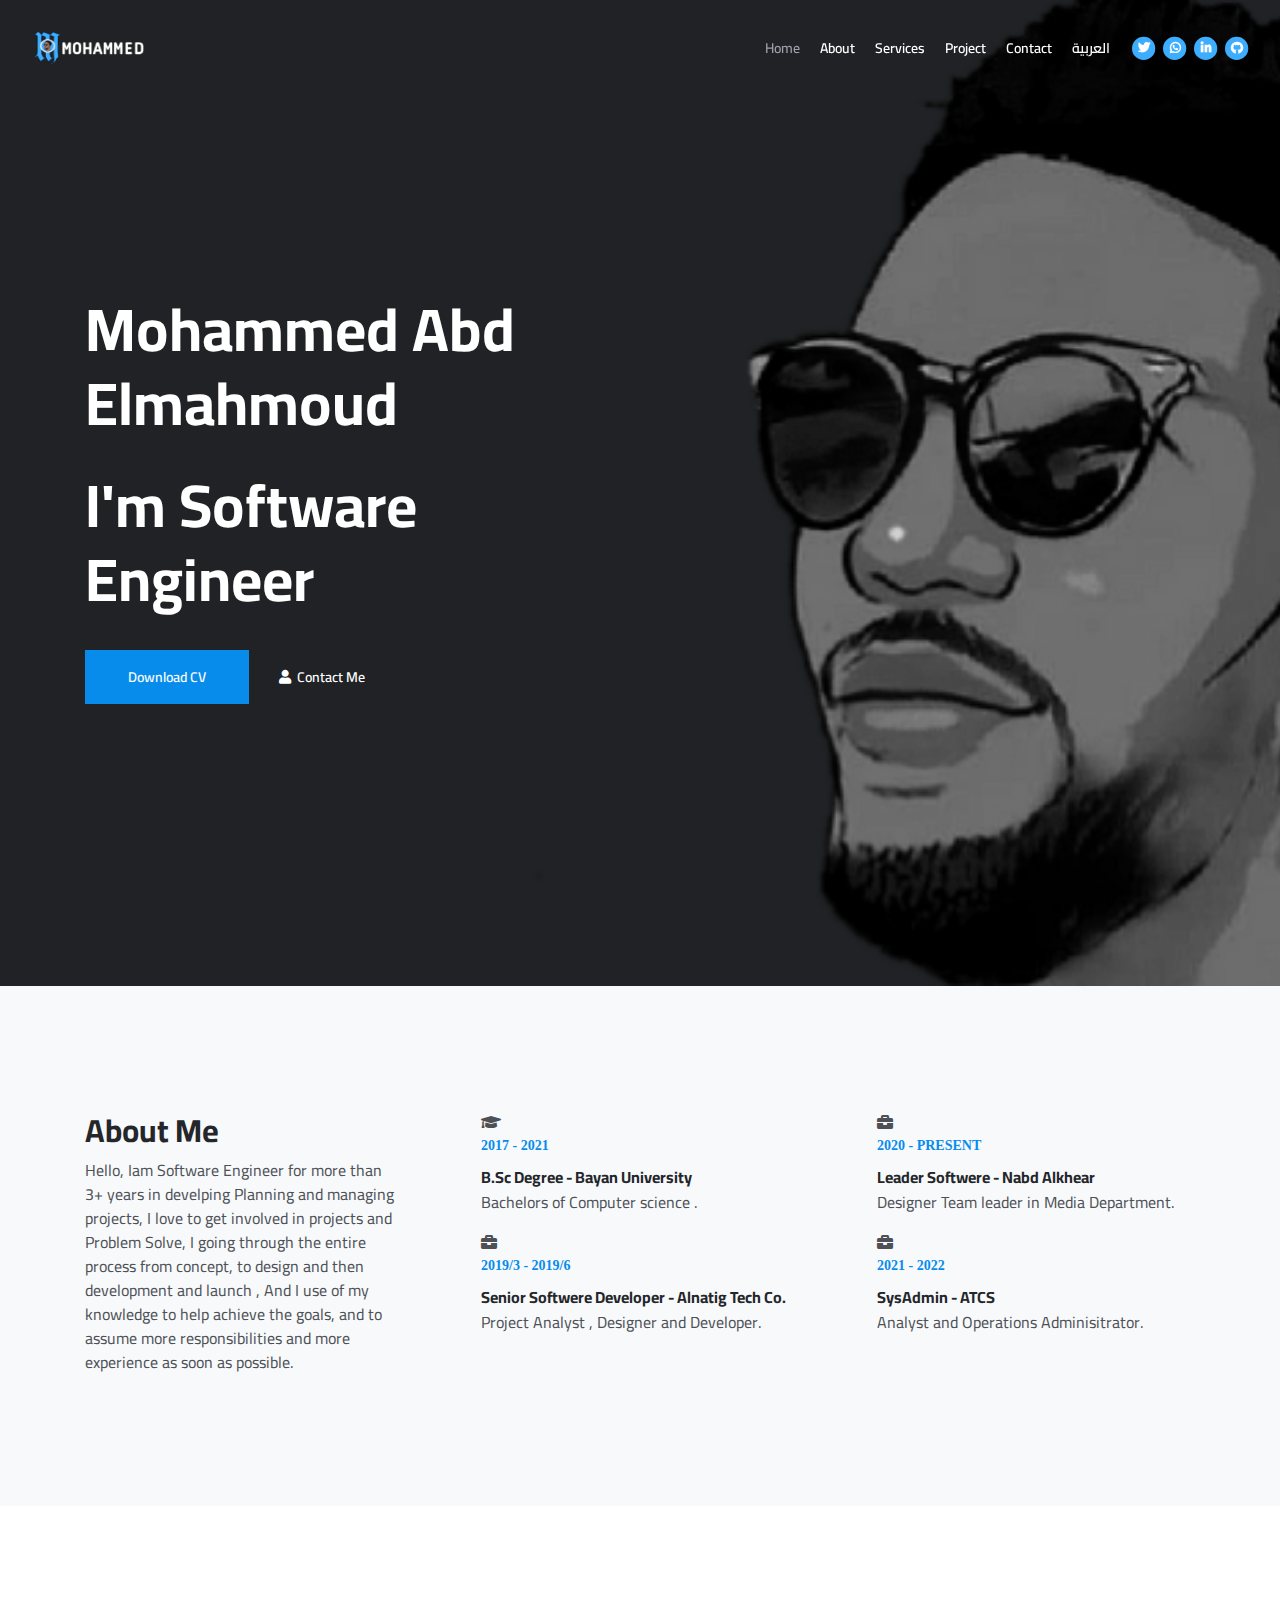
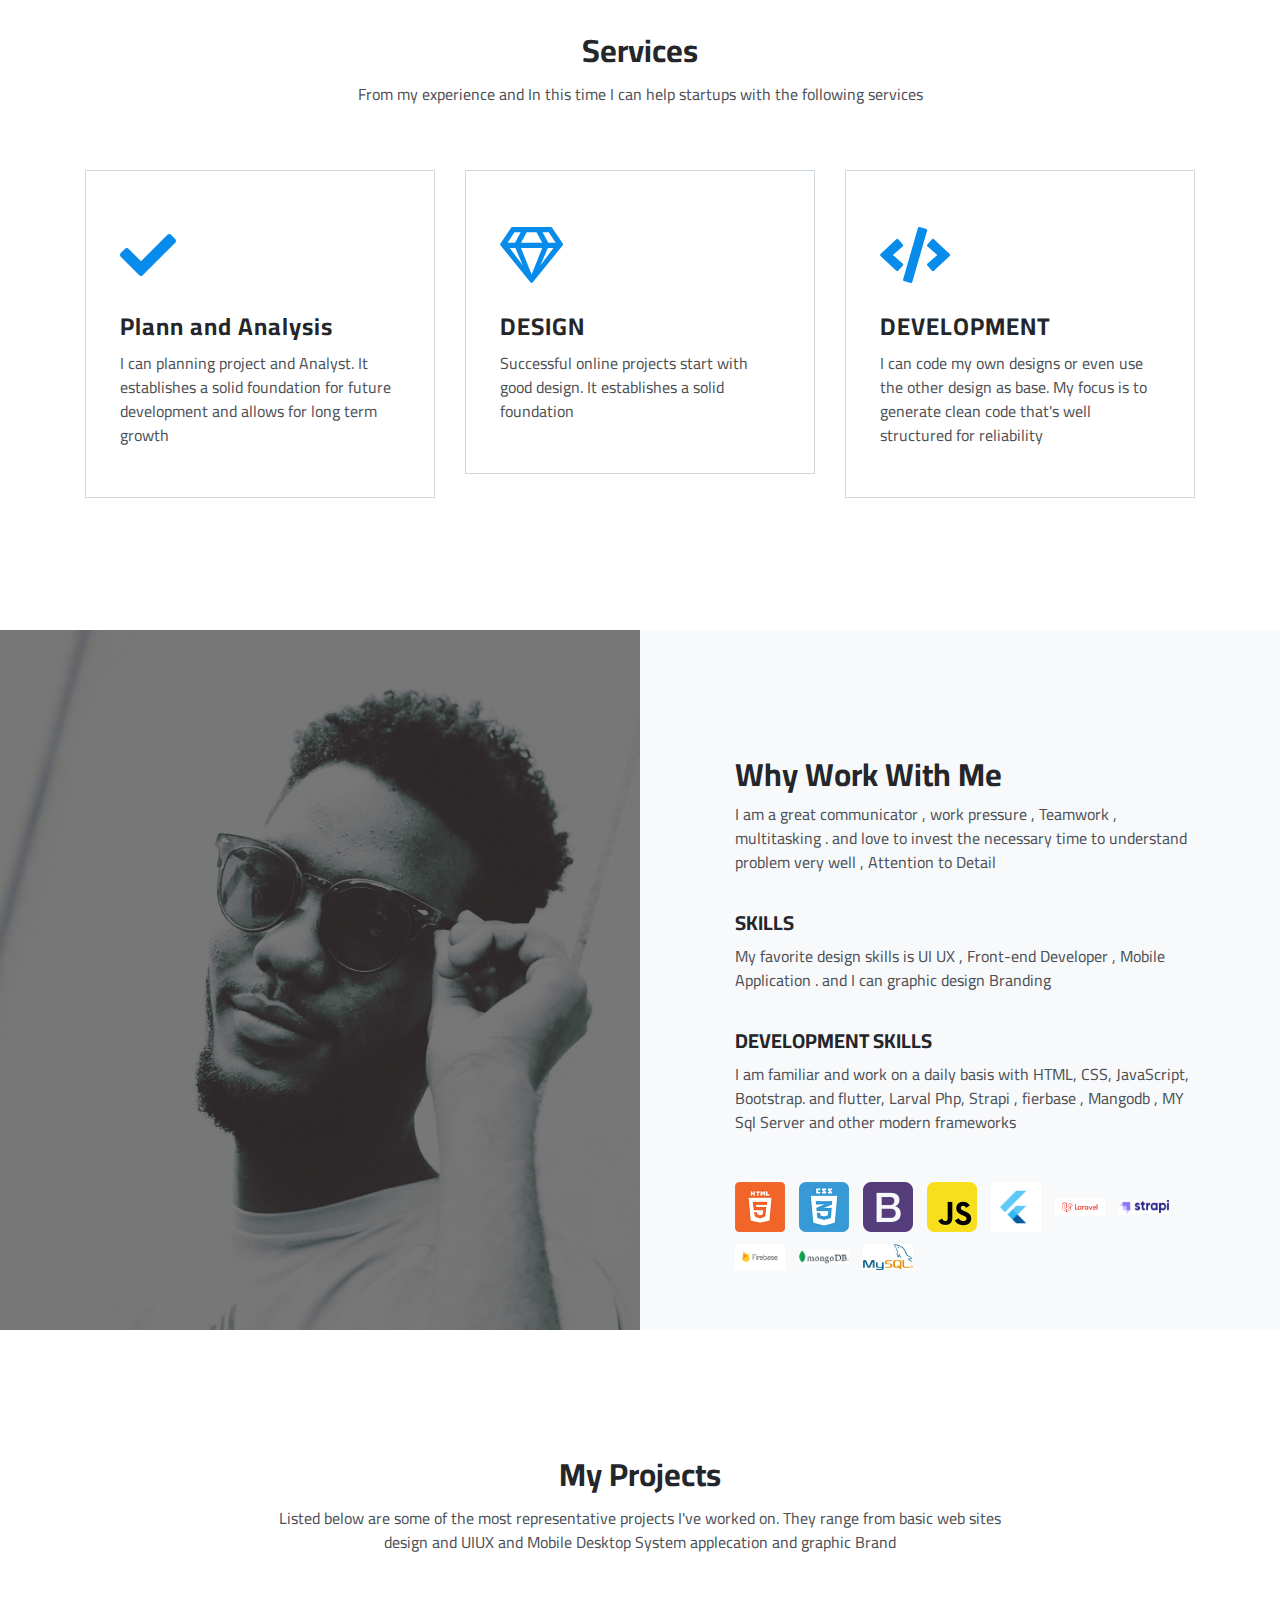
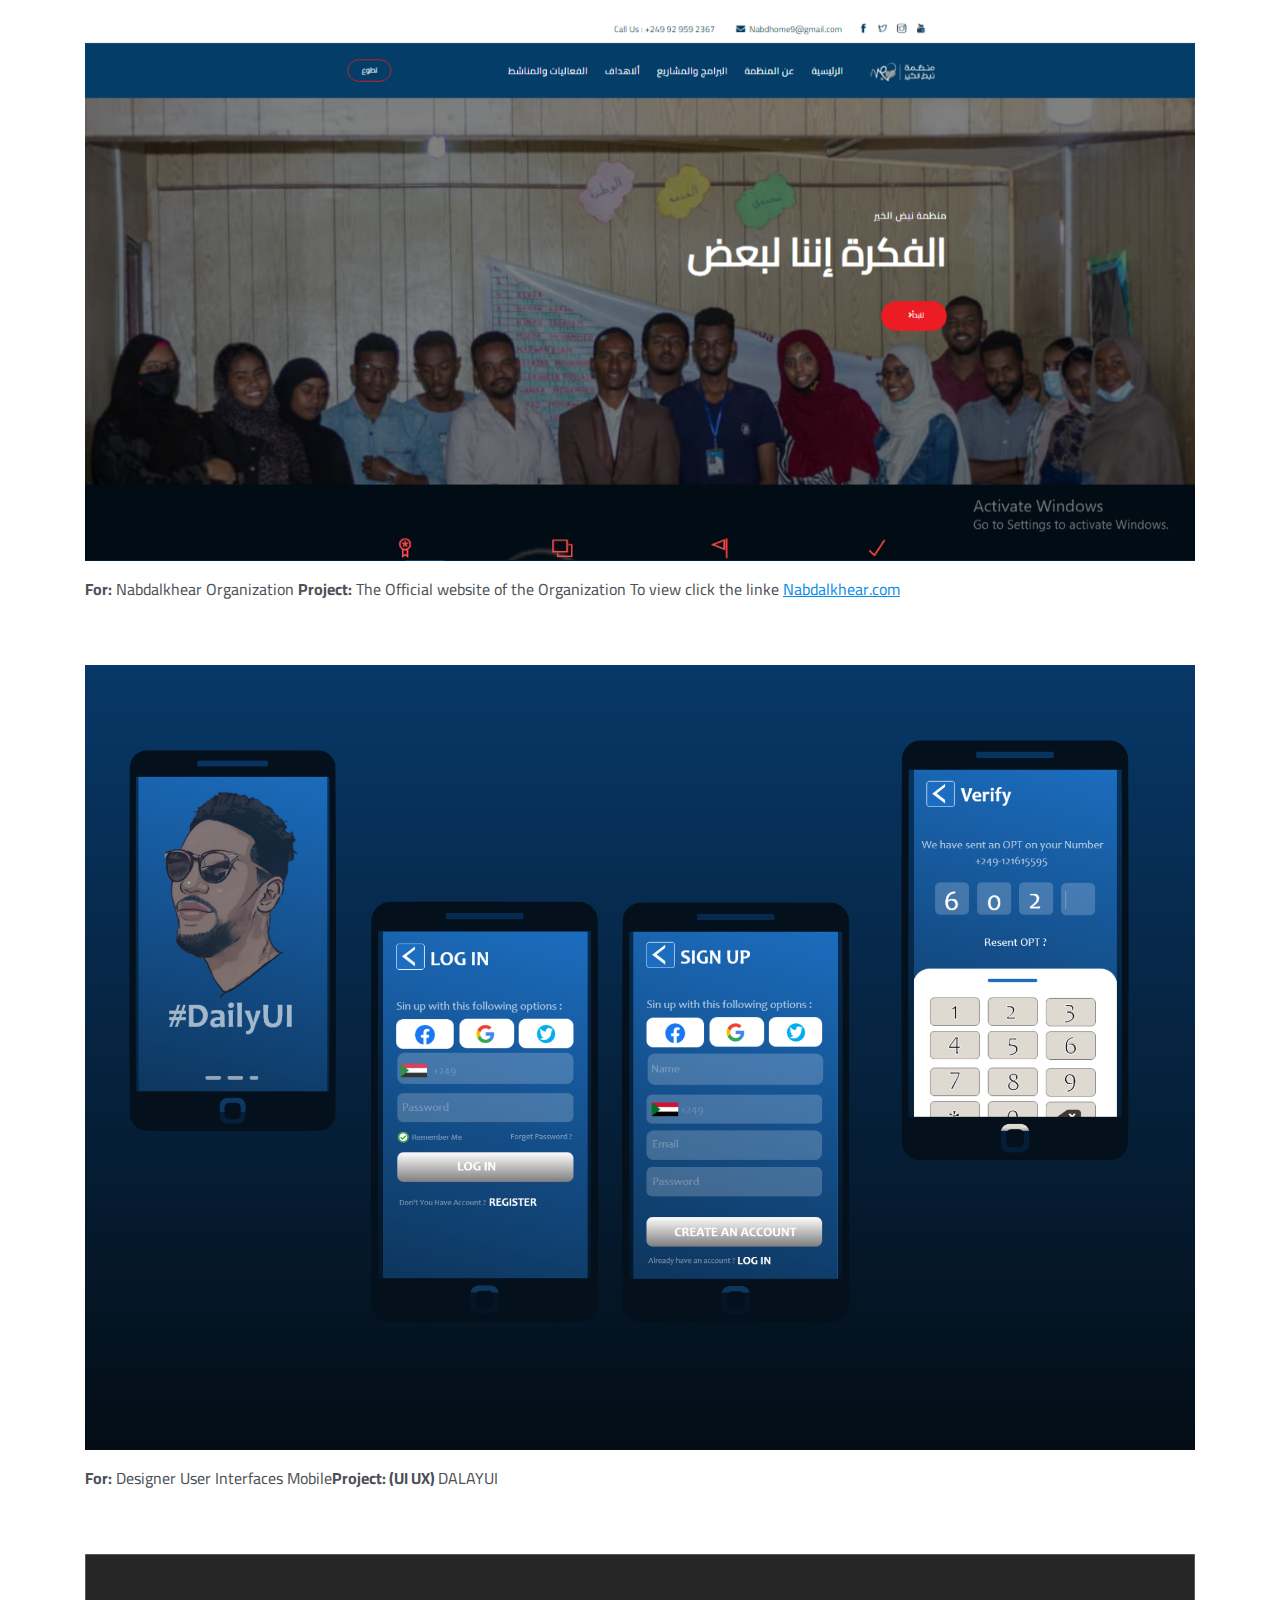
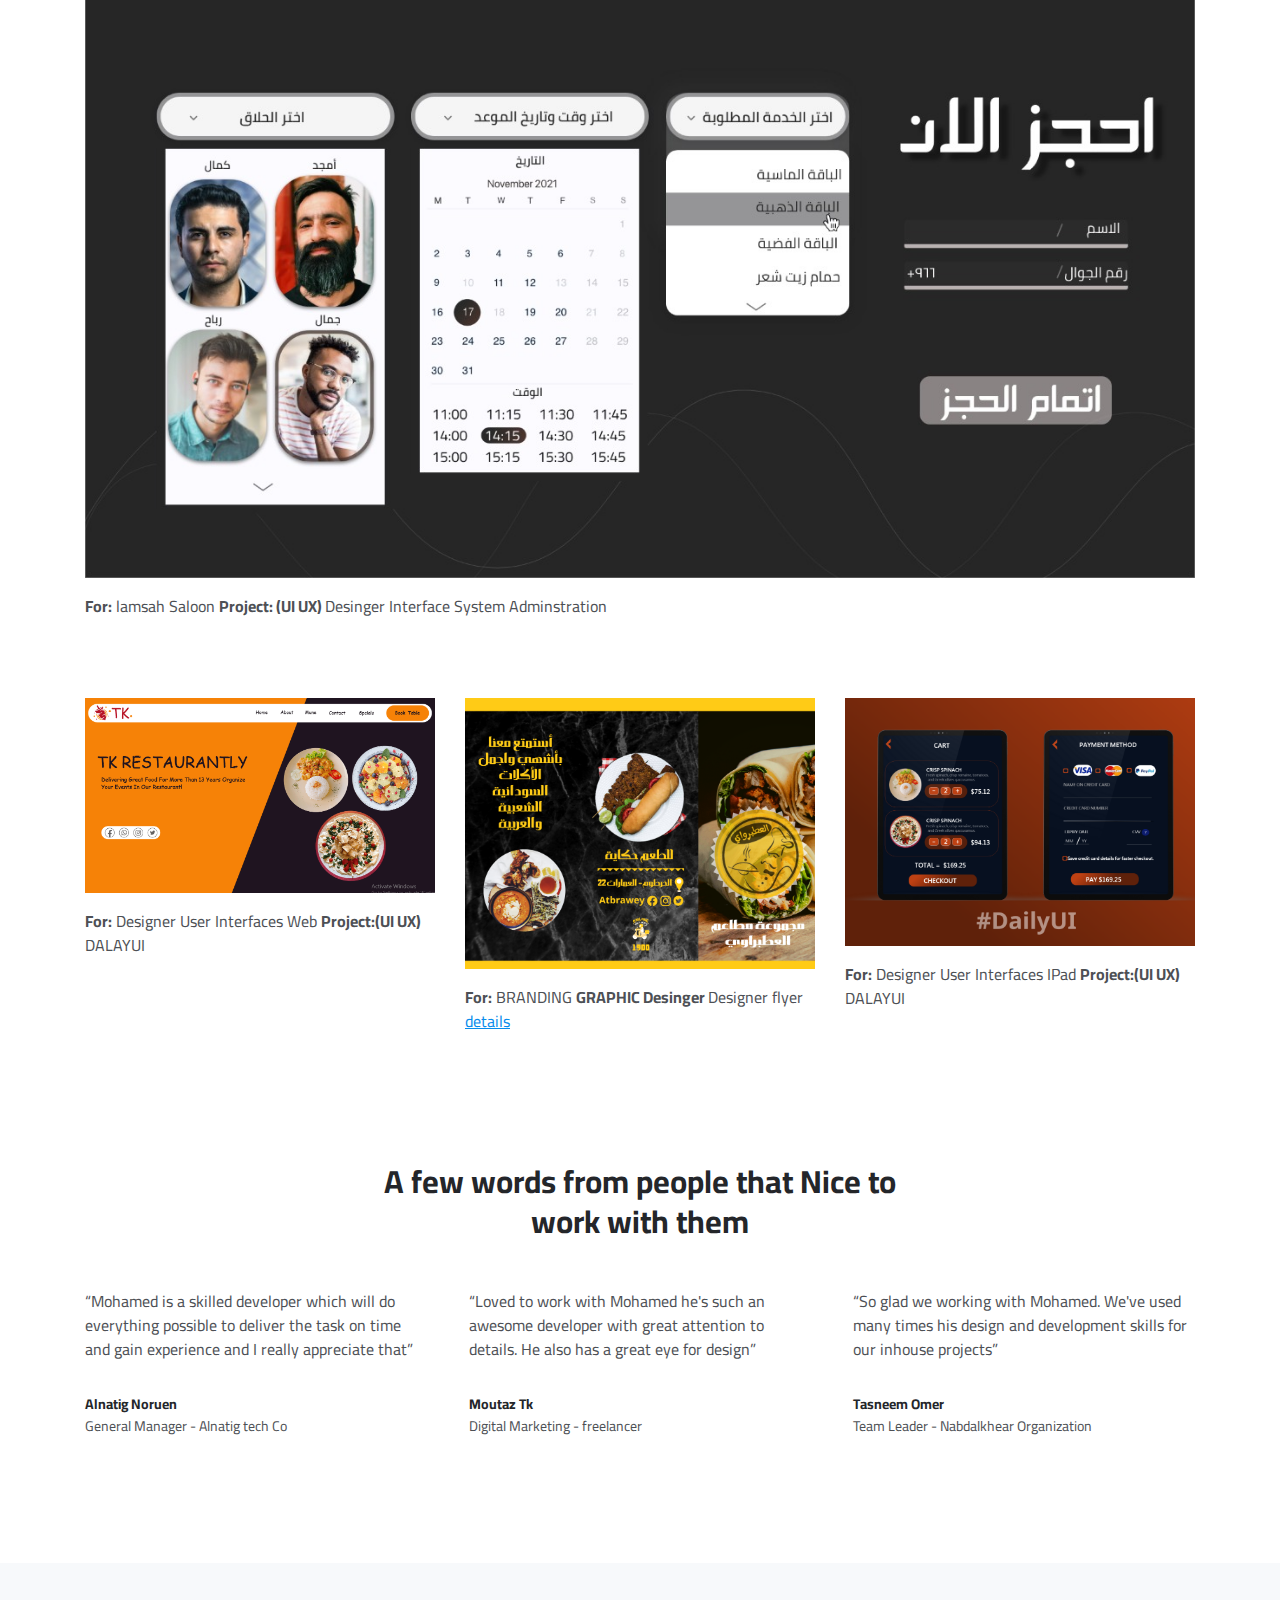
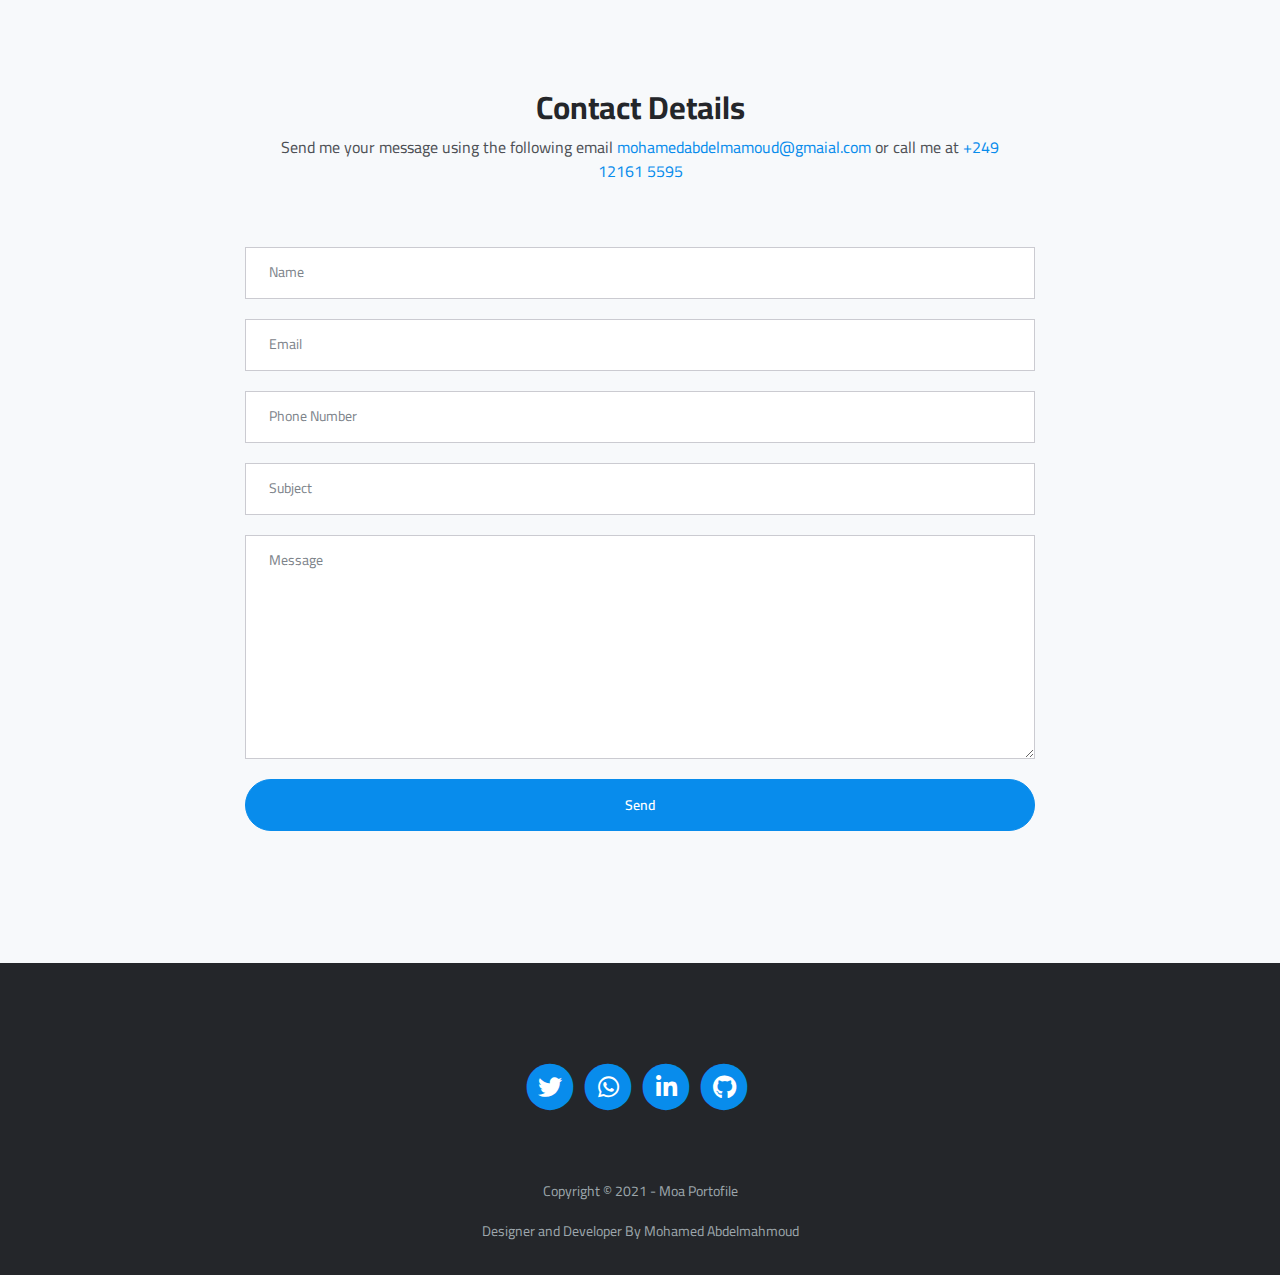
<file: index.html>
<!DOCTYPE html>
<html lang="en">
<head>
    <meta charset="utf-8">
    <meta name="viewport" content="width=device-width, initial-scale=1, shrink-to-fit=no">
    
    <!-- SEO Meta Tags -->
    <meta name="description" content="Your description">
    <meta name="author" content="Your name">

    <!-- OG Meta Tags to improve the way the post looks when you share the page on Facebook, Twitter, LinkedIn -->
	<meta property="og:site_name" content="" /> <!-- website name -->
	<meta property="og:site" content="" /> <!-- website link -->
	<meta property="og:title" content=""/> <!-- title shown in the actual shared post -->
	<meta property="og:description" content="" /> <!-- description shown in the actual shared post -->
	<meta property="og:image" content="" /> <!-- image link, make sure it's jpg -->
	<meta property="og:url" content="" /> <!-- where do you want your post to link to -->
	<meta name="twitter:card" content="summary_large_image"> <!-- to have large image post format in Twitter -->

    <!-- Webpage Title -->
    <title>MOA PORTFOLIO</title>
    
    <!-- Styles -->
    <link  href="https://fonts.googleapis.com/css?family=Cairo&disply=swap" rel="stylesheet"></link>
    <link href="css/bootstrap.css" rel="stylesheet">
    <link href="css/fontawesome-all.css" rel="stylesheet">
	<link href="css/styles.css" rel="stylesheet">
	
	<!-- Favicon  -->
    <link rel="icon" href="images/favicon.png">
</head>
<body data-spy="scroll" data-target=".fixed-top">
    
    <!-- Navigation -->
    <nav class="navbar navbar-expand-lg fixed-top navbar-dark">
        <div class="container">
            
            <!-- Image Logo -->
            <a class="navbar-brand logo-image" href="index.html"><img src="images/logo.png" alt="alternative"></a>  

            <!-- Text Logo - Use this if you don't have a graphic logo -->
            <!-- <a class="navbar-brand logo-text page-scroll" href="index.html">Mark</a> -->

            <button class="navbar-toggler p-0 border-0" type="button" data-toggle="offcanvas">
                <span class="navbar-toggler-icon"></span>
            </button>

            <div class="navbar-collapse offcanvas-collapse" id="navbarsExampleDefault">
                <ul class="navbar-nav ml-auto">
                    <li class="nav-item">
                        <a class="nav-link page-scroll" href="#header">Home <span class="sr-only">(current)</span></a>
                    </li>
                    <li class="nav-item">
                        <a class="nav-link page-scroll" href="#about">About</a>
                    </li>
                    <li class="nav-item">
                        <a class="nav-link page-scroll" href="#services">Services</a>
                    </li>
                    <li class="nav-item">
                        <a class="nav-link page-scroll" href="#projects">Project</a>
                    </li>
                    <li class="nav-item">
                        <a class="nav-link page-scroll" href="#contact">Contact</a>
                    </li>
                    <li class="nav-item">
                        <a class="nav-link page-scroll" href="arbic.html">العربية</a>
                        
                    </li>
                </ul>
                <span class="nav-item social-icons">
                    <span class="fa-stack">
                        <a href="https://twitter.com/abdelmaha97?s=09">
                            <i class="fas fa-circle fa-stack-2x"></i>
                            <i class="fab fa-twitter fa-stack-1x"></i>
                        </a>
                    </span>
                    <span class="fa-stack">
                        <a href="https://wa.link/i1qctm">
                            <i class="fas fa-circle fa-stack-2x"></i>
                            <i class="fab fa-whatsapp fa-stack-1x"></i>
                        </a>
                    </span>
                    <span class="fa-stack">
                        <a href="https://www.linkedin.com/in/mohamed-abdelmahmoud-a00392217">
                            <i class="fas fa-circle fa-stack-2x"></i>
                            <i class="fab fa-linkedin-in fa-stack-1x"></i>
                        </a>
                    </span>
                    <span class="fa-stack">
                        <a href="https://github.com/abdelmaha97">
                            <i class="fas fa-circle fa-stack-2x"></i>
                            <i class="fab fa-github fa-stack-1x"></i>
                        </a>
                    </span>
                </span>  
            </div> <!-- end of navbar-collapse -->
        </div> <!-- end of container -->
    </nav> <!-- end of navbar -->
    <!-- end of navigation -->


    <!-- Header -->
    <header id="header" class="header">
        <div class="container">
            <div class="row">
                <div class="col-lg-6">
                    <div class="text-container">
                        <h1 class="h1-large">Mohammed Abd Elmahmoud </h1>
                        <h1 class="h1-large">I'm Software Engineer</h1>
                        
                        <a class="btn-solid-lg page-scroll" href="https://drive.google.com/file/d/12vhgA9HNVYgHSCwk2kJXAidyA7jO4dh2/view?fbclid=IwAR10kZfVK0qF-bLiWN304cJ3jKqRDRdJqqVPd8qNIdeihxJOI0Kr5oI5OqY">Download CV</a>
                        <a class="btn-outline-lg page-scroll" href="#contact"><i class="fas fa-user"></i>Contact Me</a>
                        
                    </div> <!-- end of text-container -->
                </div> <!-- end of col -->
            </div> <!-- end of row -->
        </div> <!-- end of container -->
    </header> <!-- end of header -->
    <!-- end of header -->


   


 <!-- About-->
 <div id="about" class="basic-1 bg-gray">
    <div class="container">
        <div class="row">
            <div class="col-lg-4">
                <div class="text-container first">
                    <h2>About Me</h2>
                    <p>Hello, Iam Software Engineer for more than 3+ years in develping Planning and managing projects, I love to get involved in projects and Problem Solve, I going through the entire process from concept, to design and then development and launch ,  And I use of my knowledge to help achieve the goals, and to assume more responsibilities and more experience as soon as possible.</p>
                </div> <!-- end of text-container -->
            </div> <!-- end of col -->
            <div class="col-lg-4">
                <div class="text-container second">
                    <i class="icon fas fa-graduation-cap"></i>
                    <div class="time">2017 - 2021</div>
                              <h6>B.Sc Degree - Bayan University </h6>
                            <p> Bachelors of Computer science .</p>
                            <i class="icon fas fa-briefcase"></i>
                            <div class="time">2019/3 - 2019/6</div>
                            <h6>Senior Softwere Developer - Alnatig Tech Co. </h6>
                            <p>Project Analyst , Designer and Developer.</p>
                        </div> <!-- end of text-container -->
                    </div> <!-- end of col -->
                    <div class="col-lg-4">
                        <div class="text-container third">
                            <i class="icon fas fa-briefcase"></i>
                            <div class="time">2020 - PRESENT</div>
                            <h6>Leader Softwere - Nabd Alkhear </h6>
                            <p>Designer Team leader in Media Department. </p>
                            <i class="icon fas fa-briefcase"></i>
                            <div class="time">2021 - 2022</div>
                            <h6>SysAdmin - ATCS</h6>
                            <p> Analyst and Operations Adminisitrator. </p>
                </div> <!-- end of text-container -->
            </div> <!-- end of col -->
        </div> <!-- end of row -->
    </div> <!-- end of container -->
</div> <!-- end of basic-1 -->
<!-- end of about -->



    <!-- Services -->
    <div id="services" class="basic-2">
        <div class="container">
            <div class="row">
                <div class="col-lg-12">
                    <h2 class="h2-heading">Services</h2>
                    <p class="p-heading">From my experience and In this time I can help startups with the following services</p>
                </div> <!-- end of col -->
            </div> <!-- end of row -->
            <div class="row">
                <div class="col-lg-4">
                    <div class="text-box">
                        <i class="fas fa-check"></i>
                        <h4>Plann and Analysis</h4>
                        <p>I can planning project and Analyst. It establishes a solid foundation for future development and allows for long term growth</p>
                    </div>
                     <!-- end of text-box -->
                </div> <!-- end of col -->
                <div class="col-lg-4">
                    <div class="text-box">
                        <i class="far fa-gem"></i>
                        <h4>DESIGN</h4>
                        <p>Successful online projects start with good design. It establishes a solid foundation </p>
                    </div> <!-- end of text-box -->
                </div> <!-- end of col -->
                <div class="col-lg-4">
                    <div class="text-box">
                        <i class="fas fa-code"></i>
                        <h4>DEVELOPMENT</h4>
                        <p>I can code my own designs or even use the other design as base. My focus is to generate clean code that's well structured for reliability</p>
                    </div> <!-- end of text-box -->
                </div> <!-- end of col -->
            </div> <!-- end of row -->
        </div> <!-- end of container -->
    </div> <!-- end of basic-2 -->
    <!-- end of services -->


    <!-- Details -->
	<div class="split">
		<div class="area-1">
		</div><!-- end of area-1 on same line and no space between comments to eliminate margin white space --><div class="area-2 bg-gray">
            <div class="container">    
                <div class="row">
                    <div class="col-lg-12">     
                        
                        <!-- Text Container -->
                        <div class="text-container">
                            <h2>Why Work With Me</h2>
                            <p>I am a great communicator , work pressure , Teamwork , multitasking . and love to invest the necessary time to understand problem very well , Attention to Detail</p>
                            <h5>SKILLS</h5>
                            <p>My favorite design skills is UI UX , Front-end Developer , Mobile Application . and I can graphic design Branding</p>
                            <h5>DEVELOPMENT SKILLS</h5>
                            <p>I am familiar and work on a daily basis with HTML, CSS, JavaScript, Bootstrap. and flutter, Larval Php, Strapi , fierbase , Mangodb , MY Sql Server and other modern frameworks</p>

                            <div class="icons-container">
                                
                                <img src="images/details-icon-html.png" alt="alternative">
                                <img src="images/details-icon-css.png" alt="alternative">
                                <img src="images/details-icon-bootstrap.png" alt="alternative">
                                <img src="images/details-icon-javascript.png" alt="alternative">
                                <img src="images/flutter.png" alt="alternative">
                                <img src="images/download (11).png" alt="alternative">
                                <img src="images/download.png" alt="alternative">
                                <img src="images/download (1).png" alt="alternative">
                                <img src="images/download (2).png" alt="alternative">
                                <img src="images/download (3).png" alt="alternative">
                            </div> 
                            
                            <!-- end of icons-container -->
                        </div> <!-- end of text-container -->
                        <!-- end of text container -->

                    </div> <!-- end of col -->
                </div> <!-- end of row -->
            </div> <!-- end of container -->
		</div> <!-- end of area-2 -->
    </div> <!-- end of split -->
    <!-- end of details -->



    <!-- Projects -->
    <div id="projects" class="basic-3">
        <div class="container">
            <div class="row">
                <div class="col-lg-12">
                    <h2 class="h2-heading">My Projects</h2>
                    <p class="p-heading">Listed below are some of the most representative projects I've worked on. They range from basic web sites design and UIUX and Mobile Desktop System applecation and graphic Brand </p>
                </div> <!-- end of col -->
            </div> <!-- end of row -->
            <div class="row">
                <div class="col-lg-12">
                    <div class="text-container">
                        <div class="image-container">
                            <a href="#">
                                <img class="img-fluid" src="images/nabd1.png" alt="alternative">
                            </a>
                        </div> <!-- end of image-container -->
                        <p><strong>For:</strong> Nabdalkhear Organization <strong>Project:</strong> The Official website of the Organization To view click the linke <a class="blue" href="http://nabdalkhear.rf.gd/?i=1">Nabdalkhear.com</a></p>
                    </div> <!-- end of text-container -->
                    <div class="text-container">
                        <div class="image-container">
                            <a href="#">
                                <img class="img-fluid" src="images/DA1.png" alt="alternative">
                            </a>
                        </div> <!-- end of image-container -->
                        <p><strong>For:</strong> Designer User Interfaces Mobile<strong>Project: (UI UX) </strong>  DALAYUI </p>
                    </div> <!-- end of text-container -->
                    <div class="text-container">
                        <div class="image-container">
                            <a href="#">
                                <img class="img-fluid" src="images/h.jpg" alt="alternative">
                            </a>
                        </div> <!-- end of image-container -->
                        <p><strong>For:</strong> lamsah Saloon <strong>Project: (UI UX) </strong> Desinger Interface System Adminstration</p>
                    </div> <!-- end of text-container -->
                </div> <!-- end of col -->
            </div> <!-- end of row -->
        </div> <!-- end of container -->
    </div> <!-- end of basic-3 -->
    <!-- end of projects -->


    <!-- Works -->
    <div class="basic-4">
        <div class="container">
            <div class="row">
                <div class="col-lg-4">
                    <div class="text-container">
                        <div class="image-container">
                            <a href="#">
                                <img class="img-fluid" src="images/DA3.png" alt="alternative">
                            </a>
                        </div> <!-- end of image-container -->
                        <p><strong>For:</strong> Designer User Interfaces Web <strong>Project:(UI UX) </strong>DALAYUI</p>
                    </div> <!-- end of text-container -->
                </div> <!-- end of col -->
                <div class="col-lg-4">
                    <div class="text-container">
                        <div class="image-container">
                            <a href="#">
                                <img class="img-fluid" src="images/brand.png" alt="alternative">
                            </a>
                        </div> <!-- end of image-container -->
                        <p><strong>For:</strong> BRANDING <strong> GRAPHIC Desinger </strong> Designer flyer <a class="blue" href="project.html">details</a></p>
                    </div> <!-- end of text-container -->
                </div> <!-- end of col -->
                <div class="col-lg-4">
                    <div class="text-container">
                        <div class="image-container">
                            <a href="#">
                                <img class="img-fluid" src="images/DA2.png" alt="alternative">
                            </a>
                        </div> <!-- end of image-container -->
                        <p><strong>For:</strong> Designer User Interfaces IPad <strong>Project:(UI UX) </strong>DALAYUI</p>
                    </div> <!-- end of text-container -->
                </div> <!-- end of col -->
            </div> <!-- end of row -->
            </div> <!-- end of row -->
        </div> <!-- end of container -->
    </div> <!-- end of basic-4 -->
    <!-- end of works -->


    <!-- Testimonials -->
    <div class="cards-1">
        <div class="container">
            <div class="row">
                <div class="col-lg-12">
                    <h2 class="h2-heading">A few words from people that Nice to work with them</h2>
                </div> <!-- end of col -->
            </div> <!-- end of row -->
            <div class="row">
                <div class="col-lg-12">
                    
                    <!-- Card -->
                    <div class="card">
                        <div class="card-body">
                            <p class="testimonial-text">“Mohamed is a skilled developer which will do everything possible to deliver the task  on time and gain experience  and I really appreciate that”</p>
                            <div class="details">
                                <div class="text">
                                    <div class="testimonial-author">Alnatig Noruen</div>
                                    <div class="occupation">General Manager - Alnatig tech Co</div>
                                </div> <!-- end of text -->
                            </div> <!-- end of testimonial-details -->
                        </div>
                    </div>
                    <!-- end of card -->

                    <!-- Card -->
                    <div class="card">
                        <div class="card-body">
                            <p class="testimonial-text">“Loved to work with Mohamed he's such an awesome developer with great attention to details. He also has a great eye for design”</p>
                            <div class="details">
                                <div class="text">
                                    <div class="testimonial-author">Moutaz Tk</div>
                                    <div class="occupation">Digital Marketing  - freelancer</div>
                                </div> <!-- end of text -->
                            </div> <!-- end of testimonial-details -->
                        </div>
                    </div>
                    <!-- end of card -->

                    <!-- Card -->
                    <div class="card">
                        <div class="card-body">
                            <p class="testimonial-text">“So glad we working with Mohamed. We've used many times his design and development skills for our inhouse projects”</p>
                            <div class="details">
                                <div class="text">
                                    <div class="testimonial-author">Tasneem Omer</div>
                                    <div class="occupation">Team Leader - Nabdalkhear Organization</div>
                                </div> <!-- end of text -->
                            </div> <!-- end of testimonial-details -->
                        </div>
                    </div>
                    <!-- end of card -->

                </div> <!-- end of col -->
            </div> <!-- end of row -->
        </div> <!-- end of container -->
    </div> <!-- end of cards-1 -->
    <!-- end of testimonials -->

    <!-- Contact -->
    <div id="contact" class="form-1 bg-gray">
        <div class="container">
            <div class="row">
                <div class="col-lg-12">
                    <h2>Contact Details</h2>
                    <p class="p-heading"> Send me your message using the following email <a class="blue no-line" href="mohamedabdelmamoud@gmaial.com">mohamedabdelmamoud@gmaial.com</a>
                         or call me at <a class="blue no-line" href="https://wa.link/i1qctm">+249 12161 5595</a></p>
                    
                </div> <!-- end of col -->
            </div> <!-- end of row -->
            <div class="row">
                <div class="col-lg-12">
                    
                    <!-- Contact Form -->
                    <form action="https://formspree.io/f/mvolgoek" method="post">
                        <div class="form-group">
                            <input type="text" class="form-control-input" id="name" required>
                            <label class="label-control" for="cname">Name</label>
                        </div>
                        <div class="form-group">
                            <input type="email" class="form-control-input" id="email" required>
                            <label class="label-control" for="cemail">Email</label>
                        </div>
                        <div class="form-group">
                            <input type="tle" class="form-control-input" id="phone" required>
                            <label class="label-control" for="cphone">Phone Number</label>
                        </div>
                        <div class="form-group">
                            <input type="text" class="form-control-input" id="subject" required>
                            <label class="label-control" for="csubject">Subject</label>
                        </div>
                        <div class="form-group">
                            <textarea class="form-control-textarea" id="message" required></textarea>
                            <label class="label-control" for="cmessage">Message</label>
                        </div>
                        <div class="form-group">
                            <button id="submitButton" type="submit" class="form-control-submit-button">Send</button>
                           
                        </div>
                    </form>
                    <!-- end of contact form -->

                </div> <!-- end of col -->
            </div> <!-- end of row -->
        </div> <!-- end of container -->
    </div> <!-- end of form-1 -->  
    <!-- end of contact -->


    <!-- Footer -->
    <div class="footer bg-gray">
        <div class="container">
            <div class="row">
                <div class="col-lg-12">
                    <div class="social-container">

                        
                        <span class="nav-item social-icons">
                            <span class="fa-stack">
                                <a href="https://twitter.com/abdelmaha97?s=09">
                                    <i class="fas fa-circle fa-stack-2x"></i>
                                    <i class="fab fa-twitter fa-stack-1x"></i>
                                </a>
                            </span>
                            <span class="fa-stack">
                                <a href="https://wa.link/i1qctm">
                                    <i class="fas fa-circle fa-stack-2x"></i>
                                    <i class="fab fa-whatsapp fa-stack-1x"></i>
                                </a>
                            </span>
                            <span class="fa-stack">
                                <a href="https://www.linkedin.com/in/mohamed-abdelmahmoud-a00392217">
                                    <i class="fas fa-circle fa-stack-2x"></i>
                                    <i class="fab fa-linkedin-in fa-stack-1x"></i>
                                </a>
                            </span>
                            <span class="fa-stack">
                                <a href="https://github.com/abdelmaha97">
                                    <i class="fas fa-circle fa-stack-2x"></i>
                                    <i class="fab fa-github fa-stack-1x"></i>
                                </a>
                            </span>
                        </span>
                    </div> <!-- end of social-container -->
                </div> <!-- end of col -->
            </div> <!-- end of row -->
        </div> <!-- end of container -->
    </div> <!-- end of footer -->  
    <!-- end of footer -->


    <!-- Copyright -->
    <div class="copyright bg-gray">
        <div class="container">
            <div class="row">
                <div class="col-lg-12">
                    <p class="p-small">Copyright © 2021<a class="no-line" href="#"> - Moa Portofile</a></p>
                </div> <!-- end of col -->
            </div> <!-- enf of row -->
        </div> <!-- end of container -->

        <div class="container">
            <div class="row">
                <div class="col-lg-12">
                    <p class="p-small">Designer and Developer By <a class="no-line" href="https://www.facebook.com/mohamed.aebdo">Mohamed Abdelmahmoud</a></p>
                </div> <!-- end of col -->
            </div> <!-- enf of row -->
        </div> <!-- end of container -->
        
    </div> <!-- end of copyright --> 
    <!-- end of copyright -->
    
    	
    <!-- Scripts -->
    <script src="js/jquery.min.js"></script> <!-- jQuery for Bootstrap's JavaScript plugins -->
    <script src="js/bootstrap.min.js"></script> <!-- Bootstrap framework -->
    <script src="js/jquery.easing.min.js"></script> <!-- jQuery Easing for smooth scrolling between anchors -->
    <script src="js/scripts.js"></script> <!-- Custom scripts -->
</body>
</html>
</file>
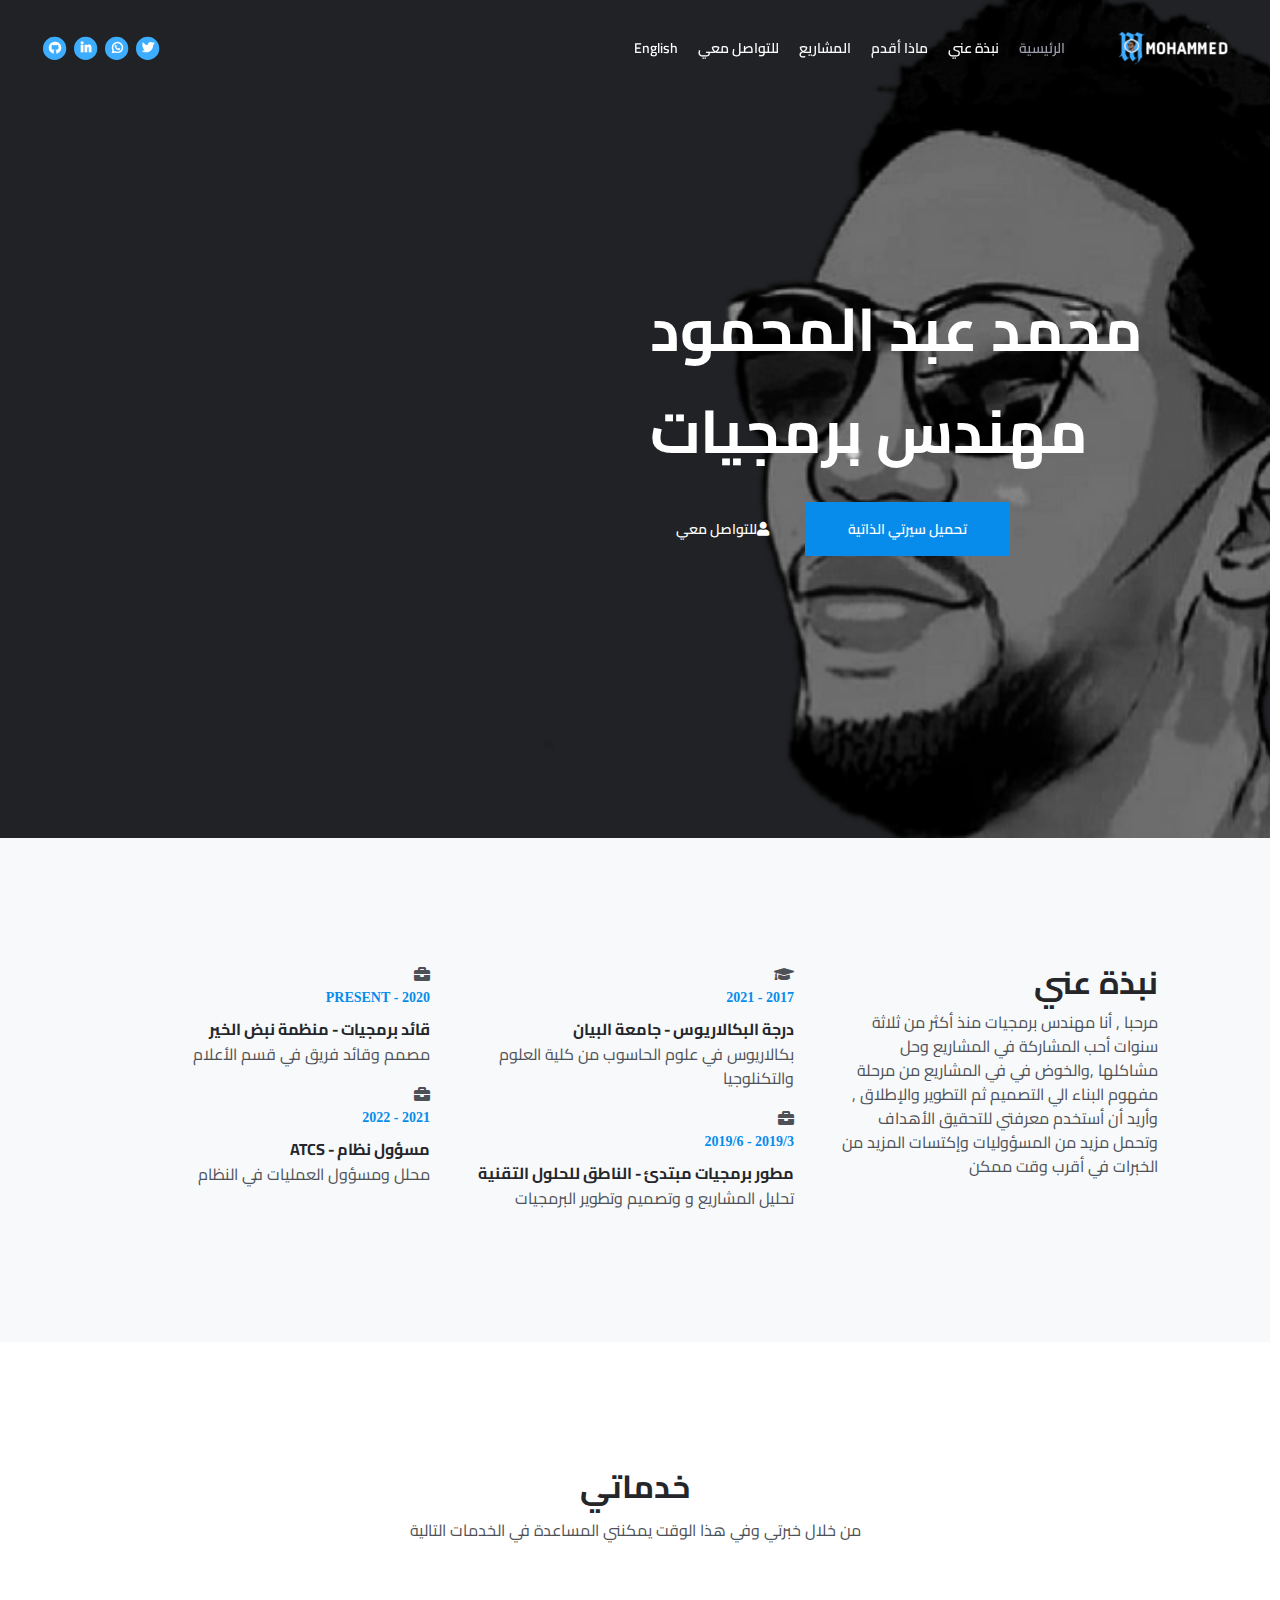
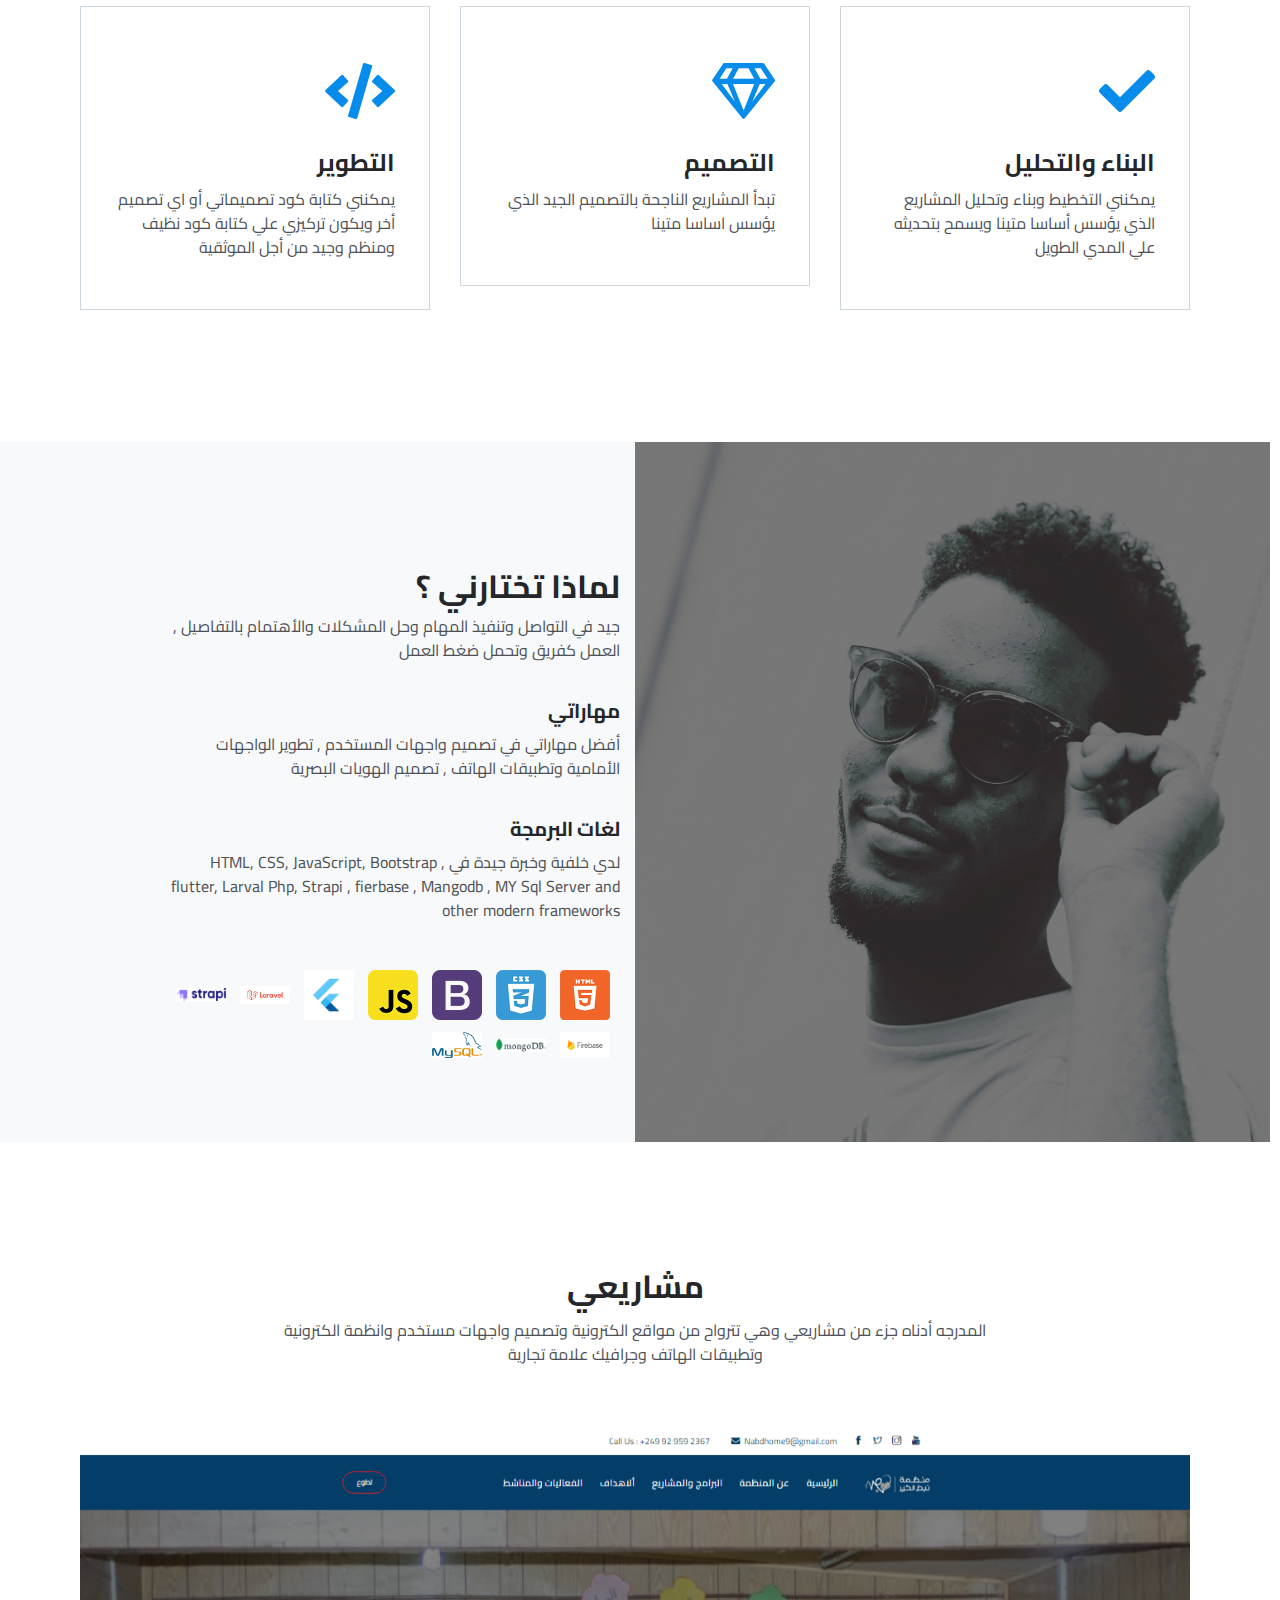
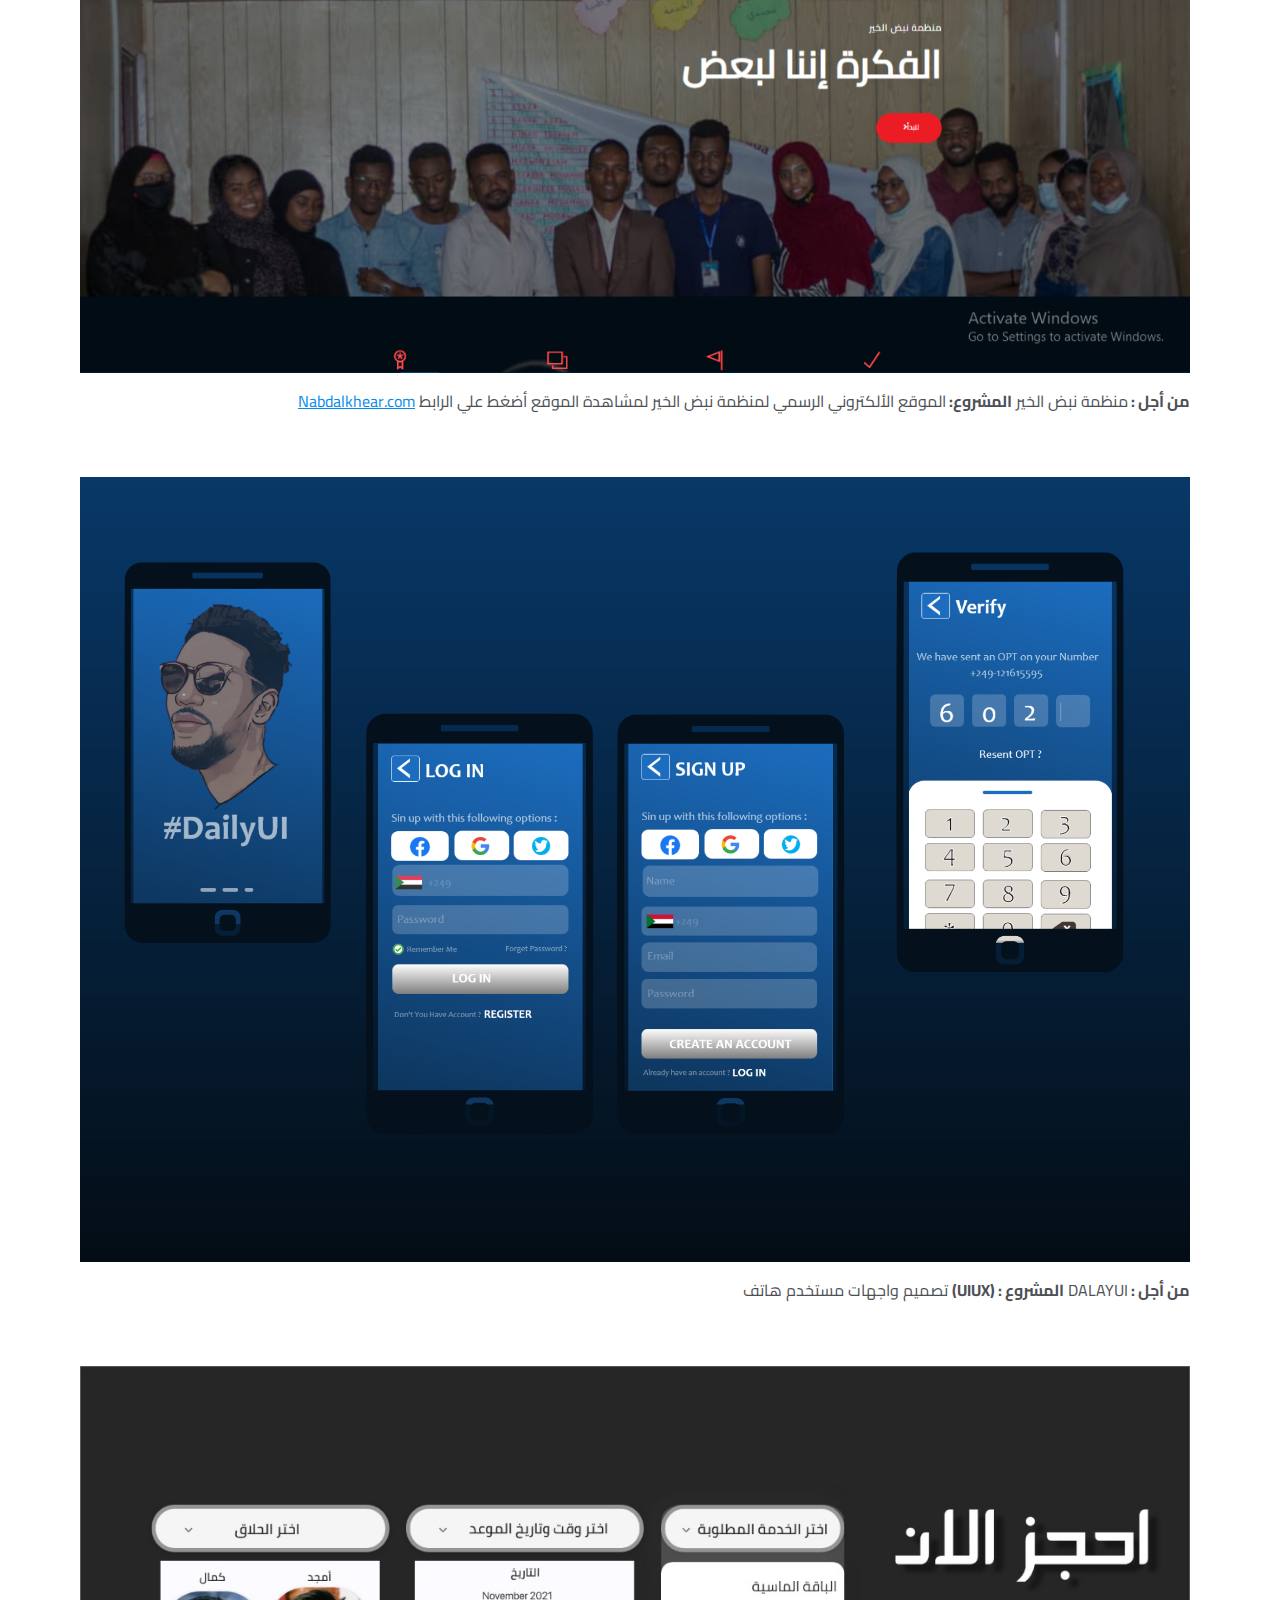
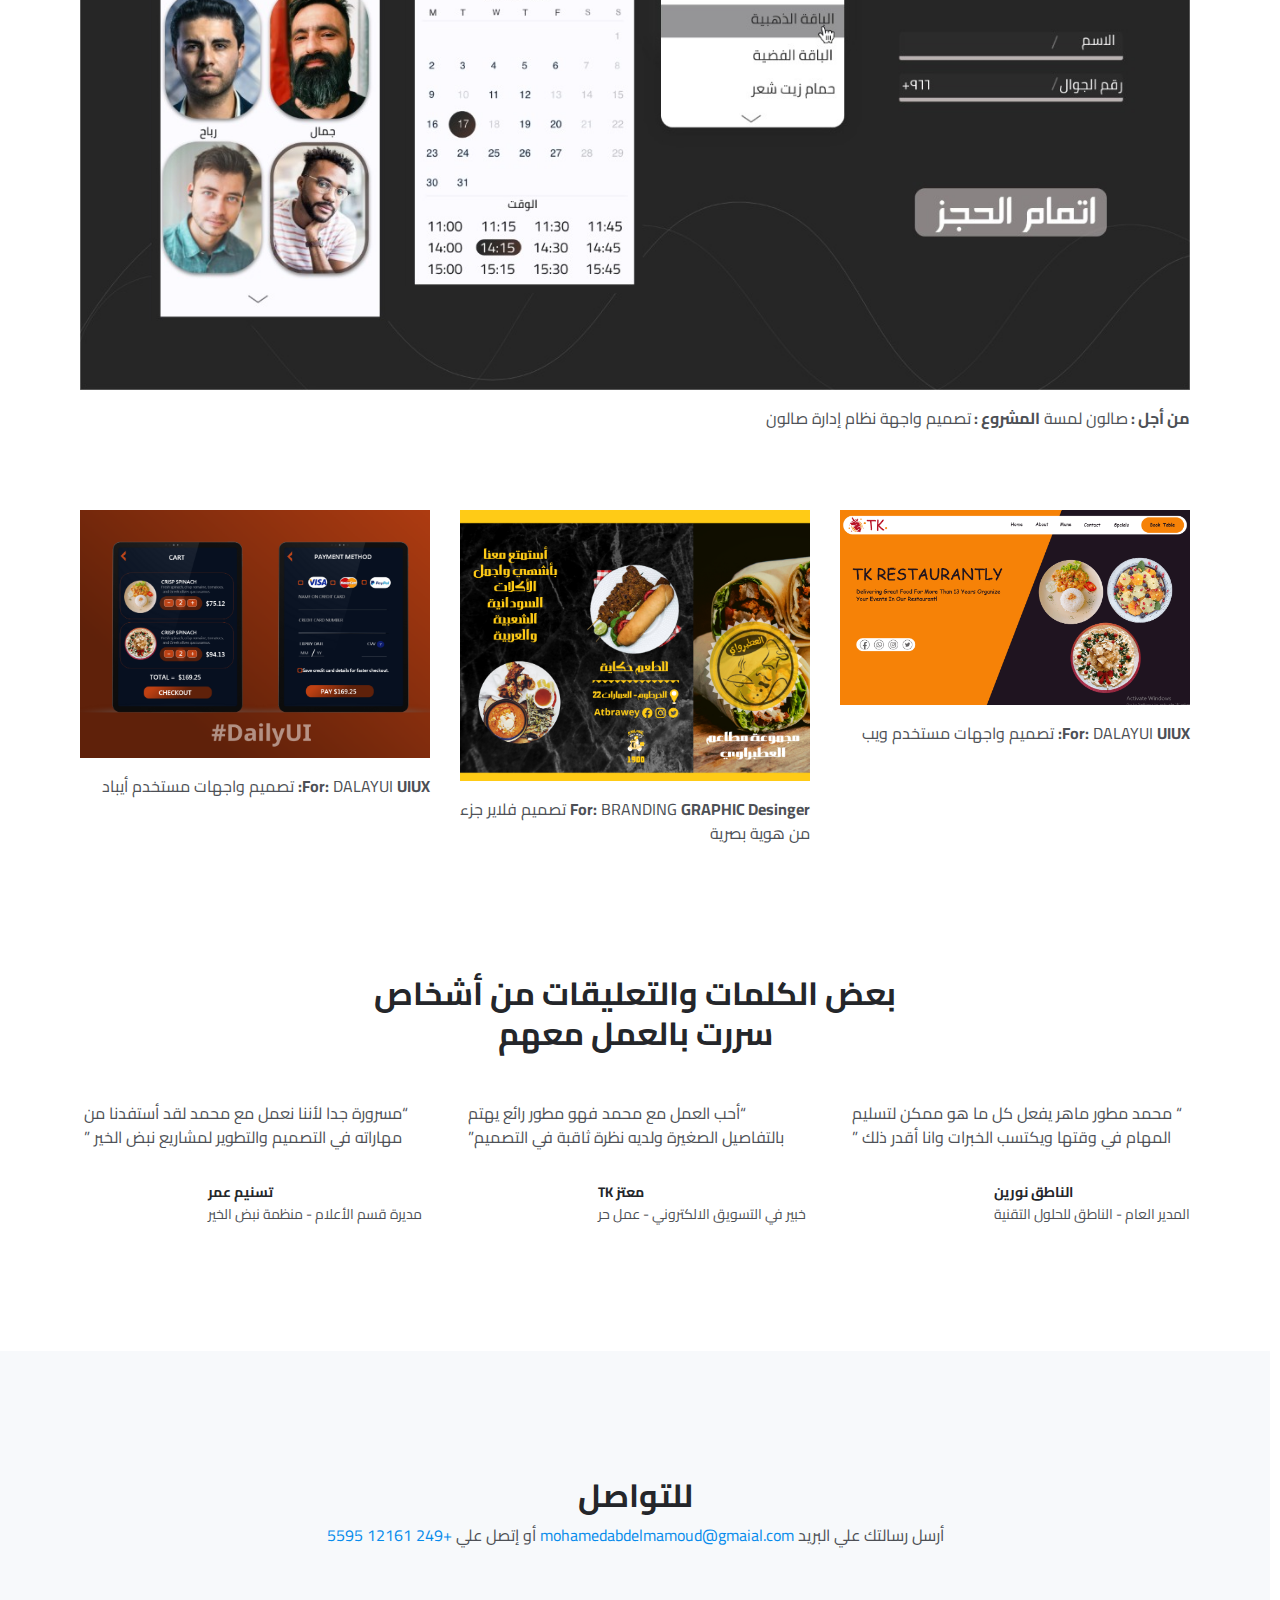
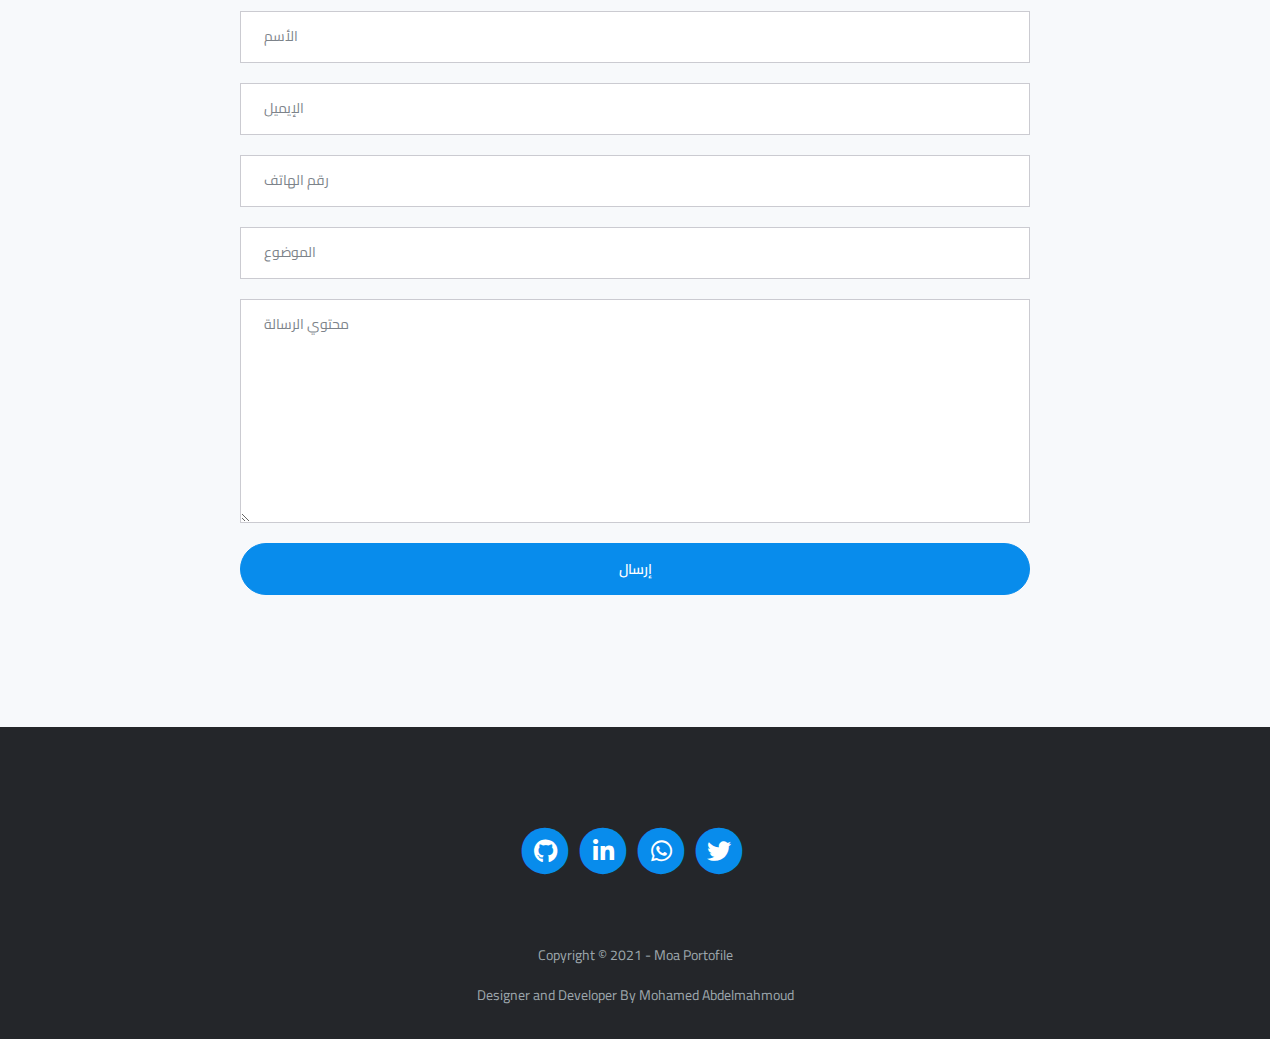
<file: arbic.html>
<!doctype html>
<html dir="rtl">
<head>
    <meta charset="utf-8">
    <meta name="viewport" content="width=device-width, initial-scale=1, shrink-to-fit=no">
    
    <!-- SEO Meta Tags -->
    <meta name="description" content="Your description">
    <meta name="author" content="MOA PORTFOLIO">

    <!-- OG Meta Tags to improve the way the post looks when you share the page on Facebook, Twitter, LinkedIn -->
	<meta property="og:site_name" content="" /> <!-- website name -->
	<meta property="og:site" content="" /> <!-- website link -->
	<meta property="og:title" content=""/> <!-- title shown in the actual shared post -->
	<meta property="og:description" content="" /> <!-- description shown in the actual shared post -->
	<meta property="og:image" content="" /> <!-- image link, make sure it's jpg -->
	<meta property="og:url" content="" /> <!-- where do you want your post to link to -->
	<meta name="twitter:card" content="summary_large_image"> <!-- to have large image post format in Twitter -->

    <!-- Webpage Title -->
    <title>MOA PORTFOLIO</title>
    
    <!-- Styles -->
    <link  href="https://fonts.googleapis.com/css?family=Cairo&disply=swap" rel="stylesheet"></link>
    <link href="css/bootstrap.css" rel="stylesheet">
    <link href="css/fontawesome-all.css" rel="stylesheet">
	<link href="css/styles1.css" rel="stylesheet">
	
	<!-- Favicon  -->
    <link rel="icon" href="images/favicon.png">
</head>
<body data-spy="scroll" data-target=".fixed-top">
    
    <!-- Navigation -->
    <nav class="navbar navbar-expand-lg fixed-top navbar-dark">
        <div class="container">
            
            <!-- Image Logo -->
            <a class="navbar-brand logo-image" href="index.html"><img src="images/logo.png" alt="alternative"></a>  

            <!-- Text Logo - Use this if you don't have a graphic logo -->
            <!-- <a class="navbar-brand logo-text page-scroll" href="index.html">Mark</a> -->

            <button class="navbar-toggler p-0 border-0" type="button" data-toggle="offcanvas">
                <span class="navbar-toggler-icon"></span>
            </button>

            <div class="navbar-collapse offcanvas-collapse" id="navbarsExampleDefault">
                <ul class="navbar-nav ml-auto">
                    <li class="nav-item">
                        <a class="nav-link page-scroll" href="#header">الرئيسية <span class="sr-only">(current)</span></a>
                    </li>
                    <li class="nav-item">
                        <a class="nav-link page-scroll" href="#about">نبذة عني</a>
                    </li>
                    <li class="nav-item">
                        <a class="nav-link page-scroll" href="#services">ماذا أقدم</a>
                    </li>
                    <li class="nav-item">
                        <a class="nav-link page-scroll" href="#projects">المشاريع</a>
                    </li>
                    <li class="nav-item">
                        <a class="nav-link page-scroll" href="#contact">للتواصل معي</a>
                    </li>
                    <li class="nav-item">
                        <a class="nav-link page-scroll" href="index.html">English</a>
                        
                    </li>
                </ul>
                <span class="nav-item social-icons">
                    <span class="fa-stack">
                        <a href="https://twitter.com/abdelmaha97?s=09">
                            <i class="fas fa-circle fa-stack-2x"></i>
                            <i class="fab fa-twitter fa-stack-1x"></i>
                        </a>
                    </span>
                    <span class="fa-stack">
                        <a href="https://wa.link/i1qctm">
                            <i class="fas fa-circle fa-stack-2x"></i>
                            <i class="fab fa-whatsapp fa-stack-1x"></i>
                        </a>
                    </span>
                    <span class="fa-stack">
                        <a href="https://www.linkedin.com/in/mohamed-abdelmahmoud-a00392217">
                            <i class="fas fa-circle fa-stack-2x"></i>
                            <i class="fab fa-linkedin-in fa-stack-1x"></i>
                        </a>
                    </span>
                    <span class="fa-stack">
                        <a href="https://github.com/abdelmaha97">
                            <i class="fas fa-circle fa-stack-2x"></i>
                            <i class="fab fa-github fa-stack-1x"></i>
                        </a>
                    </span>
                </span>  
            </div> <!-- end of navbar-collapse -->
        </div> <!-- end of container -->
    </nav> <!-- end of navbar -->
    <!-- end of navigation -->


    <!-- Header -->
    <header id="header" class="header">
        <div class="container">
            <div class="row">
                <div class="col-lg-6">
                    <div class="text-container">
                        <h1 class="h1-large">محمد عبد المحمود </h1>
                        <h1 class="h1-large">مهندس برمجيات</h1>
                        
                        <a class="btn-solid-lg page-scroll" href="https://drive.google.com/file/d/12vhgA9HNVYgHSCwk2kJXAidyA7jO4dh2/view?fbclid=IwAR10kZfVK0qF-bLiWN304cJ3jKqRDRdJqqVPd8qNIdeihxJOI0Kr5oI5OqY">تحميل سيرتي الذاتية</a>
                        <a class="btn-outline-lg page-scroll" href="#contact"><i class="fas fa-user"></i>للتواصل معي</a>
                        
                    </div> <!-- end of text-container -->
                </div> <!-- end of col -->
            </div> <!-- end of row -->
        </div> <!-- end of container -->
    </header> <!-- end of header -->
    <!-- end of header -->


   


 <!-- About-->
 <div id="about" class="basic-1 bg-gray">
    <div class="container">
        <div class="row">
            <div class="col-lg-4">
                <div class="text-container first">
                    <h2>نبذة عني</h2>
                    <p>مرحبا , أنا مهندس برمجيات  منذ أكثر من ثلاثة سنوات  أحب المشاركة في المشاريع وحل مشاكلها 
                        ,والخوض في في المشاريع من مرحلة مفهوم البناء الي التصميم ثم التطوير والإطلاق ,
                          وأريد أن أستخدم معرفتي للتحقيق الأهداف  وتحمل مزيد من المسؤوليات
                           وإكتسات المزيد من الخبرات في أقرب وقت ممكن</p>
                </div> <!-- end of text-container -->
            </div> <!-- end of col -->
            <div class="col-lg-4">
                <div class="text-container second">
                    <i class="icon fas fa-graduation-cap"></i>
                    <div class="time">2017 - 2021</div>
                              <h6>درجة البكالاريوس - جامعة البيان </h6>
                            <p> بكالاريوس في علوم الحاسوب من كلية العلوم والتكنلوجيا</p>
                            <i class="icon fas fa-briefcase"></i>
                            <div class="time">2019/3 - 2019/6</div>
                            <h6>مطور برمجيات مبتدئ - الناطق للحلول التقنية  </h6>
                            <p>تحليل المشاريع و وتصميم وتطوير البرمجيات</p>
                        </div> <!-- end of text-container -->
                    </div> <!-- end of col -->
                    <div class="col-lg-4">
                        <div class="text-container third">
                            <i class="icon fas fa-briefcase"></i>
                            <div class="time">2020 - PRESENT</div>
                            <h6>قائد برمجيات - منظمة نبض الخير </h6>
                            <p>مصمم وقائد فريق في قسم الأعلام </p>
                            <i class="icon fas fa-briefcase"></i>
                            <div class="time">2021 - 2022</div>
                            <h6>مسؤول نظام - ATCS </h6>
                            <p> محلل ومسؤول العمليات في النظام </p>
                </div> <!-- end of text-container -->
            </div> <!-- end of col -->
        </div> <!-- end of row -->
    </div> <!-- end of container -->
</div> <!-- end of basic-1 -->
<!-- end of about -->



    <!-- Services -->
    <div id="services" class="basic-2">
        <div class="container">
            <div class="row">
                <div class="col-lg-12">
                    <h2 class="h2-heading">خدماتي</h2>
                    <p class="p-heading">من خلال خبرتي وفي هذا الوقت يمكنني المساعدة في الخدمات التالية</p>
                </div> <!-- end of col -->
            </div> <!-- end of row -->
            <div class="row">
                <div class="col-lg-4">
                    <div class="text-box">
                        <i class="fas fa-check"></i>
                        <h4>البناء والتحليل</h4>
                        <p>يمكنني التخطيط وبناء وتحليل المشاريع الذي يؤسس أساسا متينا ويسمح بتحديثه علي المدي الطويل</p>
                    </div>
                     <!-- end of text-box -->
                </div> <!-- end of col -->
                <div class="col-lg-4">
                    <div class="text-box">
                        <i class="far fa-gem"></i>
                        <h4>التصميم</h4>
                        <p>تبدأ المشاريع الناجحة بالتصميم الجيد الذي يؤسس اساسا متينا</p>
                    </div> <!-- end of text-box -->
                </div> <!-- end of col -->
                <div class="col-lg-4">
                    <div class="text-box">
                        <i class="fas fa-code"></i>
                        <h4>التطوير</h4>
                        <p>يمكنني كتابة كود تصميماتي أو اي تصميم أخر ويكون تركيزي علي كتابة كود نظيف ومنظم وجيد من أجل الموثقية</p>
                    </div> <!-- end of text-box -->
                </div> <!-- end of col -->
            </div> <!-- end of row -->
        </div> <!-- end of container -->
    </div> <!-- end of basic-2 -->
    <!-- end of services -->


    <!-- Details -->
	<div class="split">
		<div class="area-1">
		</div><!-- end of area-1 on same line and no space between comments to eliminate margin white space --><div class="area-2 bg-gray">
            <div class="container">    
                <div class="row">
                    <div class="col-lg-12">     
                        
                        <!-- Text Container -->
                        <div class="text-container">
                            <h2>لماذا تختارني ؟</h2>
                            <p>جيد في التواصل وتنفيذ المهام وحل المشكلات والأهتمام بالتفاصيل , العمل  كفريق وتحمل ضغط العمل</p>
                        
                            <h5>مهاراتي</h5>
                            <p>أفضل مهاراتي في تصميم واجهات المستخدم , تطوير الواجهات الأمامية وتطبيقات الهاتف , تصميم الهويات البصرية</p>
                            <h5>لغات البرمجة</h5>
                            <p>لدي خلفية وخبرة جيدة في 
                                 HTML, CSS, JavaScript, Bootstrap ,
                                flutter, Larval Php, Strapi , fierbase , Mangodb , MY Sql Server and other modern frameworks</p>

                                <div class="icons-container">
                                    
                                    <img src="images/details-icon-html.png" alt="alternative">
                                    <img src="images/details-icon-css.png" alt="alternative">
                                    <img src="images/details-icon-bootstrap.png" alt="alternative">
                                    <img src="images/details-icon-javascript.png" alt="alternative">
                                    <img src="images/flutter.png" alt="alternative">
                                    <img src="images/download (11).png" alt="alternative">
                                    <img src="images/download.png" alt="alternative">
                                    <img src="images/download (1).png" alt="alternative">
                                    <img src="images/download (2).png" alt="alternative">
                                    <img src="images/download (3).png" alt="alternative">
                                </div> 
                            
                            <!-- end of icons-container -->
                        </div> <!-- end of text-container -->
                        <!-- end of text container -->

                    </div> <!-- end of col -->
                </div> <!-- end of row -->
            </div> <!-- end of container -->
		</div> <!-- end of area-2 -->
    </div> <!-- end of split -->
    <!-- end of details -->



    <!-- Projects -->
    <div id="projects" class="basic-3">
        <div class="container">
            <div class="row">
                <div class="col-lg-12">
                    <h2 class="h2-heading">مشاريعي</h2>
                    <p class="p-heading"> المدرجه أدناه جزء من مشاريعي وهي تترواح من مواقع الكترونية  وتصميم واجهات مستخدم وانظمة الكترونية وتطبيقات الهاتف وجرافيك علامة تجارية</p>
                </div> <!-- end of col -->
            </div> <!-- end of row -->
            <div class="row">
                <div class="col-lg-12">
                    <div class="text-container">
                        <div class="image-container">
                            <a href="#">
                                <img class="img-fluid" src="images/nabd1.png" alt="alternative">
                            </a>
                        </div> <!-- end of image-container -->
                        <p><strong>من أجل : </strong> منظمة نبض الخير <strong>المشروع: </strong> الموقع الألكتروني الرسمي لمنظمة نبض الخير لمشاهدة الموقع أضغط علي الرابط <a class="blue" href="http://nabdalkhear.rf.gd/?i=1">Nabdalkhear.com</a></p>
                    </div> <!-- end of text-container -->
                    <div class="text-container">
                        <div class="image-container">
                            <a href="#">
                                <img class="img-fluid" src="images/DA1.png" alt="alternative">
                            </a>
                        </div> <!-- end of image-container -->
                        <p><strong>من أجل : </strong> DALAYUI <strong>المشروع : (UIUX)</strong> تصميم واجهات مستخدم هاتف </p>
                    </div> <!-- end of text-container -->
                    <div class="text-container">
                        <div class="image-container">
                            <a href="#">
                                <img class="img-fluid" src="images/h.jpg" alt="alternative">
                            </a>
                        </div> <!-- end of image-container -->
                        <p><strong>من أجل : </strong> صالون لمسة <strong>المشروع : </strong>  تصميم واجهة نظام إدارة صالون</p>
                    </div> <!-- end of text-container -->
                </div> <!-- end of col -->
            </div> <!-- end of row -->
        </div> <!-- end of container -->
    </div> <!-- end of basic-3 -->
    <!-- end of projects -->


   <!-- Works -->
   <div class="basic-4">
    <div class="container">
        <div class="row">
            <div class="col-lg-4">
                <div class="text-container">
                    <div class="image-container">
                        <a href="#">
                            <img class="img-fluid" src="images/DA3.png" alt="alternative">
                        </a>
                    </div> <!-- end of image-container -->
                    <p><strong>For:</strong> DALAYUI <strong>UIUX:</strong> تصميم واجهات مستخدم ويب</p>
                </div> <!-- end of text-container -->
            </div> <!-- end of col -->
            <div class="col-lg-4">
                <div class="text-container">
                    <div class="image-container">
                        <a href="#">
                            <img class="img-fluid" src="images/brand.png" alt="alternative">
                        </a>
                    </div> <!-- end of image-container -->
                    <p><strong>For:</strong> BRANDING <strong>GRAPHIC Desinger</strong> تصميم فلاير جزء من هوية بصرية </a></p>
                </div> <!-- end of text-container -->
            </div> <!-- end of col -->
            <div class="col-lg-4">
                <div class="text-container">
                    <div class="image-container">
                        <a href="#">
                            <img class="img-fluid" src="images/DA2.png" alt="alternative">
                        </a>
                    </div> <!-- end of image-container -->
                    <p><strong>For:</strong> DALAYUI <strong>UIUX:</strong> تصميم واجهات مستخدم أيباد</a></p>
                </div> <!-- end of text-container -->
            </div> <!-- end of col -->
        </div> <!-- end of row -->
        </div> <!-- end of row -->
    </div> <!-- end of container -->
</div> <!-- end of basic-4 -->
<!-- end of works -->

    <!-- Testimonials -->
    <div class="cards-1">
        <div class="container">
            <div class="row">
                <div class="col-lg-12">
                    
                    <h2 class="h2-heading">بعض الكلمات والتعليقات من أشخاص سررت بالعمل معهم</h2>
                </div> <!-- end of col -->
            </div> <!-- end of row -->
            <div class="row">
                <div class="col-lg-12">
                    
                    <!-- Card -->
                    <div class="card">
                        <div class="card-body">
                            <p class="testimonial-text">“ محمد مطور ماهر يفعل كل ما هو ممكن لتسليم المهام في وقتها ويكتسب الخبرات وانا أقدر ذلك ”</p>
                            <div class="details">
                                <div class="text">
                                    <div class="testimonial-author">الناطق نورين</div>
                                    <div class="occupation">المدير العام - الناطق للحلول التقنية</div>
                                </div> <!-- end of text -->
                            </div> <!-- end of testimonial-details -->
                        </div>
                    </div>
                    <!-- end of card -->

                    <!-- Card -->
                    <div class="card">
                        <div class="card-body">
                            <p class="testimonial-text">“أحب العمل مع محمد فهو مطور رائع يهتم بالتفاصيل الصغيرة ولديه نظرة ثاقبة في التصميم”</p>
                            <div class="details">
                                <div class="text">
                                    <div class="testimonial-author">معتز TK</div>
                                    <div class="occupation">خبير في التسويق الالكتروني - عمل حر</div>
                                </div> <!-- end of text -->
                            </div> <!-- end of testimonial-details -->
                        </div>
                    </div>
                    <!-- end of card -->

                    <!-- Card -->
                    <div class="card">
                        <div class="card-body">
                            <p class="testimonial-text">“مسرورة جدا لأننا نعمل مع محمد لقد أستفدنا من مهاراته في التصميم والتطوير لمشاريع نبض الخير  ”</p>
                            <div class="details">
                                <div class="text">
                                    <div class="testimonial-author">تسنيم عمر</div>
                                    <div class="occupation">مديرة قسم الأعلام - منظمة نبض الخير</div>
                                </div> <!-- end of text -->
                            </div> <!-- end of testimonial-details -->
                        </div>
                    </div>
                    <!-- end of card -->

                </div> <!-- end of col -->
            </div> <!-- end of row -->
        </div> <!-- end of container -->
    </div> <!-- end of cards-1 -->
    <!-- end of testimonials -->

    <!-- Contact -->
    <div id="contact" class="form-1 bg-gray">
        <div class="container">
            <div class="row">
                <div class="col-lg-12">
                    <h2>للتواصل</h2>
                    <p class="p-heading">أرسل  رسالتك علي البريد  <a class="blue no-line" href="mohamedabdelmamoud@gmaial.com">mohamedabdelmamoud@gmaial.com</a>
                         أو إتصل علي <a class="blue no-line" href="https://wa.link/i1qctm">+249 12161 5595</a></p>
                    
                </div> <!-- end of col -->
            </div> <!-- end of row -->
            <div class="row">
                <div class="col-lg-12">
                    
                    <!-- Contact Form -->
                    <form action="https://formspree.io/f/mvolgoek" method="post">
                        <div class="form-group">
                            <input type="text" class="form-control-input" id="name" required>
                            <label class="label-control" for="cname">الأسم</label>
                        </div>
                        <div class="form-group">
                            <input type="email" class="form-control-input" id="email" required>
                            <label class="label-control" for="cemail">الإيميل</label>
                        </div>
                        <div class="form-group">
                            <input type="tle" class="form-control-input" id="phone" required>
                            
                            <label class="label-control" for="cphone">رقم الهاتف</label>
                        </div>
                        <div class="form-group">
                            <input type="text" class="form-control-input" id="subject" required>
                            <label class="label-control" for="csubject">الموضوع</label>
                        </div>
                        <div class="form-group">
                            <textarea class="form-control-textarea" id="message" required></textarea>
                            <label class="label-control" for="cmessage">محتوي الرسالة</label>
                        </div>
                        <div class="form-group">
                            <button id="submitButton" type="submit" class="form-control-submit-button">إرسال</button>
                           
                        </div>
                    </form>
                    <!-- end of contact form -->

                </div> <!-- end of col -->
            </div> <!-- end of row -->
        </div> <!-- end of container -->
    </div> <!-- end of form-1 -->  
    <!-- end of contact -->


    <!-- Footer -->
    <div class="footer bg-gray">
        <div class="container">
            <div class="row">
                <div class="col-lg-12">
                    <div class="social-container">

                        
                        <span class="nav-item social-icons">
                            <span class="fa-stack">
                                <a href="https://twitter.com/abdelmaha97?s=09">
                                    <i class="fas fa-circle fa-stack-2x"></i>
                                    <i class="fab fa-twitter fa-stack-1x"></i>
                                </a>
                            </span>
                            <span class="fa-stack">
                                <a href="https://wa.link/i1qctm">
                                    <i class="fas fa-circle fa-stack-2x"></i>
                                    <i class="fab fa-whatsapp fa-stack-1x"></i>
                                </a>
                            </span>
                            <span class="fa-stack">
                                <a href="https://www.linkedin.com/in/mohamed-abdelmahmoud-a00392217">
                                    <i class="fas fa-circle fa-stack-2x"></i>
                                    <i class="fab fa-linkedin-in fa-stack-1x"></i>
                                </a>
                            </span>
                            <span class="fa-stack">
                                <a href="https://github.com/abdelmaha97">
                                    <i class="fas fa-circle fa-stack-2x"></i>
                                    <i class="fab fa-github fa-stack-1x"></i>
                                </a>
                            </span>
                        </span>
                    </div> <!-- end of social-container -->
                </div> <!-- end of col -->
            </div> <!-- end of row -->
        </div> <!-- end of container -->
    </div> <!-- end of footer -->  
    <!-- end of footer -->


    <!-- Copyright -->
    <div class="copyright bg-gray">
        <div class="container">
            <div class="row">
                <div class="col-lg-12">
                    <p class="p-small">Copyright © 2021<a class="no-line" href="#"> - Moa Portofile</a></p>
                </div> <!-- end of col -->
            </div> <!-- enf of row -->
        </div> <!-- end of container -->

        <div class="container">
            <div class="row">
                <div class="col-lg-12">
                    <p class="p-small">Designer and Developer By <a class="no-line" href="https://www.facebook.com/mohamed.aebdo">Mohamed Abdelmahmoud</a></p>
                </div> <!-- end of col -->
            </div> <!-- enf of row -->
        </div> <!-- end of container -->
        
    </div> <!-- end of copyright --> 
    <!-- end of copyright -->
    
    	
    <!-- Scripts -->
    <script src="js/jquery.min.js"></script> <!-- jQuery for Bootstrap's JavaScript plugins -->
    <script src="js/bootstrap.min.js"></script> <!-- Bootstrap framework -->
    <script src="js/jquery.easing.min.js"></script> <!-- jQuery Easing for smooth scrolling between anchors -->
    <script src="js/scripts.js"></script> <!-- Custom scripts -->
</body>
</html>
</file>
<file: css/styles.css>
/* Description: Master CSS file */

/*****************************************
Table Of Contents:
- General Styles
- Navigation
- Header
- About
- Services
- Details
- Projects
- Works
- Testimonials
- Questions
- Contact
- Footer 
- Copyright
- Back To Top Button
- Extra Pages
- Media Queries
******************************************/

/*****************************************
Colors:
- Backgrounds, navbar - black #24262a
- Backgrounds - light gray #f7f9fb
- Buttons, icons - blue #0b36a8
- Headings text - black #24262a
- Body text - dark gray #4d5055
******************************************/


/**************************/
/*     General Styles     */
/**************************/
@import url(https://fonts.googleapis.com/css?family=Cairo&disply=swap);


body,
html {
    width: 100%;
	height: 100%;
	
}

body, p {
	color: #4d5055; 
	font-family: 'Cairo';
}

h1 {
	color: #24262a;
	font-weight: 700;
	font-size: 2.5rem;
	line-height: 3.25rem;
	font-family: 'Cairo';
}

h2 {
	color: #24262a;
	font-weight: 700;
	font-size: 2rem;
	line-height: 2.5rem;
	font-family: 'Cairo';
}

h3 {
	color: #24262a;
	font-weight: 700;
	font-size: 1.75rem;
	line-height: 2.25rem;
	font-family: 'Cairo';
}

h4 {
	color: #24262a;
	font-weight: 700;
	font-size: 1.5rem;
	line-height: 2rem;
	font-family: 'Cairo';
}

h5 {
	color: #24262a;
	font-weight: 700;
	font-size: 1.25rem;
	line-height: 1.625rem;
	font-family: 'Cairo';
}

h6 {
	color: #24262a;
	font-weight: 700;
	font-size: 1rem;
	line-height: 1.375rem;
	font-family: 'Cairo';
}

.p-large {
	font-size: 1.125rem;
	line-height: 1.75rem;
}

.p-small {
	font-size: 0.875rem;
	line-height: 1.5rem;
}

.testimonial-text {
	font-family: 'Cairo';
}

.testimonial-author {
	font-weight: 700;
	font-size: 1rem;
	line-height: 1.5rem;
}

.li-space-lg li {
	margin-bottom: 0.5rem;
}

a {
	color: #4d5055;
	text-decoration: underline;
}

a:hover {
	color: #000000;
	text-decoration: underline;
}

.no-line {
	text-decoration: none;
}

.no-line:hover {
	text-decoration: none;
}

.blue {
	color: #088CEC;
	
}

.bg-gray {
	background-color: #f7f9fb;
}

.section-divider {
	display: block;
	height: 1px;
	margin: 0;
	border: none;
	background-color: #d3dae2;
}

.btn-solid-reg {
	display: inline-block;
	padding: 1.375rem 2.25rem 1.375rem 2.25rem;
	border: 1px solid #088CEC;
	background-color: #088CEC;
	color: #ffffff;
	font-weight: 600;
	font-size: 0.875rem;
	line-height: 0;
	text-decoration: none;
	transition: all 0.2s;
}

.btn-solid-reg:hover {
	background-color: transparent;
	color: #088CEC; /* needs to stay here because of the color property of a tag */
	text-decoration: none;
}

.btn-solid-lg {
	display: inline-block;
	padding: 1.625rem 2.625rem 1.625rem 2.625rem;
	border: 1px solid #088CEC;
	background-color: #088CEC;
	color: #ffffff;
	font-weight: 600;
	font-size: 0.875rem;
	line-height: 0;
	text-decoration: none;
	transition: all 0.2s;
}

.btn-solid-lg:hover {
	background-color: transparent;
	color: #088CEC; /* needs to stay here because of the color property of a tag */
	text-decoration: none;
}

.btn-outline-reg {
	display: inline-block;
	padding: 1.375rem 2.25rem 1.375rem 2.25rem;
	border: 1px solid #24262a;
	background-color: transparent;
	color: #24262a;
	font-weight: 600;
	font-size: 0.875rem;
	line-height: 0;
	text-decoration: none;
	transition: all 0.2s;
}

.btn-outline-reg:hover {
	background-color: #24262a;
	color: #ffffff;
	text-decoration: none;
}

.btn-outline-lg {
	display: inline-block;
	padding: 1.625rem 2.625rem 1.625rem 2.625rem;
	border: 1px solid #24262a;
	background-color: transparent;
	color: #24262a;
	font-weight: 600;
	font-size: 0.875rem;
	line-height: 0;
	text-decoration: none;
	transition: all 0.2s;
}

.btn-outline-lg:hover {
	background-color: #24262a;
	color: #ffffff;
	text-decoration: none;
}

.btn-outline-sm {
	display: inline-block;
	padding: 1rem 1.5rem 1rem 1.5rem;
	border: 1px solid #24262a;
	background-color: transparent;
	color: #24262a;
	font-weight: 600;
	font-size: 0.875rem;
	line-height: 0;
	text-decoration: none;
	transition: all 0.2s;
}

.btn-outline-sm:hover {
	background-color: #24262a;
	color: #ffffff;
	text-decoration: none;
}

.form-group {
	position: relative;
	margin-bottom: 1.25rem;
}

.label-control {
	position: absolute;
	top: 0.875rem;
	left: 1.5rem;
	color: #7d838a;
	opacity: 1;
	font-size: 0.875rem;
	line-height: 1.375rem;
	cursor: text;
	transition: all 0.2s ease;
}

.form-control-input:focus + .label-control,
.form-control-input.notEmpty + .label-control,
.form-control-textarea:focus + .label-control,
.form-control-textarea.notEmpty + .label-control {
	top: 0.125rem;
	color: #4d5055;
	opacity: 1;
	font-size: 0.75rem;
	font-weight: 700;
}

.form-control-input,
.form-control-select {
	display: block; /* needed for proper display of the label in Firefox, IE, Edge */
	width: 100%;
	padding-top: 1.125rem;
	padding-bottom: 0.125rem;
	padding-left: 1.5rem;
	border: 1px solid #cbcbd1;
	background-color: #ffffff;
	color: #4d5055;
	font-size: 0.875rem;
	line-height: 1.875rem;
	transition: all 0.2s;
	-webkit-appearance: none; /* removes inner shadow on form inputs on ios safari */
}

.form-control-select {
	padding-top: 0.5rem;
	padding-bottom: 0.5rem;
	height: 3.25rem;
	color: #7d838a;
}

select {
    /* you should keep these first rules in place to maintain cross-browser behavior */
    -webkit-appearance: none;
	-moz-appearance: none;
	-ms-appearance: none;
    -o-appearance: none;
    appearance: none;
    background-image: url('../images/down-arrow.png');
    background-position: 96% 50%;
    background-repeat: no-repeat;
    outline: none;
}

.form-control-textarea {
	display: block; /* used to eliminate a bottom gap difference between Chrome and IE/FF */
	width: 100%;
	height: 14rem; /* used instead of html rows to normalize height between Chrome and IE/FF */
	padding-top: 1.5rem;
	padding-left: 1.3125rem;
	border: 1px solid #cbcbd1;
	background-color: #ffffff;
	color: #4d5055;
	font-size: 0.875rem;
	line-height: 1.5rem;
	transition: all 0.2s;
}

.form-control-input:focus,
.form-control-select:focus,
.form-control-textarea:focus {
	border: 1px solid #a1a1a1;
	outline: none; /* Removes blue border on focus */
}

.form-control-input:hover,
.form-control-select:hover,
.form-control-textarea:hover {
	border: 1px solid #a1a1a1;
}

.checkbox {
	font-size: 0.75rem;
	line-height: 1.25rem;
}

input[type='checkbox'] {
	vertical-align: -10%;
	margin-right: 0.5rem;
}

.form-control-submit-button {
	display: inline-block;
	width: 100%;
	height: 3.25rem;
	border: 1px solid #088CEC;
	border-radius: 32px;
	background-color: #088CEC;
	color: #ffffff;
	font-weight: 600;
	font-size: 0.875rem;
	line-height: 0;
	cursor: pointer;
	transition: all 0.2s;
}

.form-control-submit-button:hover {
	border: 1px solid #24262a;
	background-color: transparent;
	color: #24262a;
}


/**********************/
/*     Navigation     */
/**********************/
.navbar {
	background-color: #24262a;
	font-weight: 600;
	font-size: 0.875rem;
	line-height: 0.875rem;
	box-shadow: 0 1px 6px 0 rgba(0, 0, 0, 0.025);
}

.navbar .navbar-brand {
	padding-top: 0.125rem;
	padding-bottom: 0.125rem;
}

.navbar .logo-image img {
    width: 118px;
	height: 36px;
}

.navbar .logo-text {
	color: #ffffff;
	font-weight: 700;
	font-size: 1.875rem;
	line-height: 1rem;
	text-decoration: none;
}

.offcanvas-collapse {
	position: fixed;
	top: 3.25rem; /* adjusts the height between the top of the page and the offcanvas menu */
	bottom: 0;
	left: 100%;
	width: 100%;
	padding-right: 1rem;
	padding-left: 1rem;
	overflow-y: auto;
	visibility: hidden;
	background-color: #24262a;
	transition: visibility .3s ease-in-out, -webkit-transform .3s ease-in-out;
	transition: transform .3s ease-in-out, visibility .3s ease-in-out;
	transition: transform .3s ease-in-out, visibility .3s ease-in-out, -webkit-transform .3s ease-in-out;
}

.offcanvas-collapse.open {
	visibility: visible;
	-webkit-transform: translateX(-100%);
	transform: translateX(-100%);
}

.navbar .navbar-nav {
	margin-top: 0.75rem;
	margin-bottom: 0.5rem;
}

.navbar .nav-item .nav-link {
	padding-top: 0.625rem;
	padding-bottom: 0.625rem;
	color: #ffffff;
	text-decoration: none;
	transition: all 0.2s ease;
}

.navbar .nav-item.dropdown.show .nav-link,
.navbar .nav-item .nav-link:hover,
.navbar .nav-item .nav-link.active {
	color: #9c9ead;
}

/* Dropdown Menu */
.navbar .dropdown .dropdown-menu {
	animation: fadeDropdown 0.2s; /* required for the fade animation */
}

@keyframes fadeDropdown {
    0% {
        opacity: 0;
    }

    100% {
        opacity: 1;
	}
}

.navbar .dropdown-menu {
	margin-top: 0.5rem;
	margin-bottom: 0.5rem;
	border: none;
	background-color: #24262a;
}

.navbar .dropdown-item {
	padding-top: 0.5rem;
	padding-bottom: 0.5rem;
	color: #ffffff;
	font-weight: 600;
	font-size: 0.875rem;
	line-height: 0.875rem;
	text-decoration: none;
}

.navbar .dropdown-item:hover {
	background-color: #24262a;
	color: #9c9ead;
}

.navbar .dropdown-divider {
	width: 100%;
	height: 1px;
	margin: 0.5rem auto 0.5rem auto;
	border: none;
	background-color: #505050;
}
/* end of dropdown menu */

.navbar .fa-stack {
	width: 2em;
	margin-right: 0.25rem;
	font-size: 0.75rem;
}

.navbar .fa-stack-2x {
	color: #3DADFF;
	transition: all 0.2s ease;
}

.navbar .fa-stack-1x {
	color: #ffffff;
	transition: all 0.2s ease;
}

.navbar .fa-stack:hover .fa-stack-2x {
	color: #ffffff;
}

.navbar .fa-stack:hover .fa-stack-1x {
	color: #088CEC;
}

.navbar .navbar-toggler {
	padding: 0;
	border: none;
	font-size: 1.25rem;
}


/******************/
/*     Header     */
/******************/
.header {
	padding-top: 7rem;
	padding-bottom: 5.5rem;
	background: linear-gradient(rgba(0, 0, 0, 0.1), rgba(0, 0, 0, 0.1)), url('../images/1.png') center center no-repeat;
	background-size: cover;
	text-align: center;
}

.header .h1-large {
	margin-bottom: 1.75rem;
	color: #ffffff;
}

.header .btn-solid-lg:hover {
	border: 1px solid #ffffff;
	color: #ffffff;
}

.header .btn-outline-lg {
	padding: 1.625rem 1.625rem 1.625rem 1.625rem;
	border: none;
	color: #ffffff;
}

.header .btn-outline-lg:hover {
	background: transparent;
	color: #9c9ead;
	text-decoration: none;
}

.header .btn-outline-lg .fas {
	margin-right: 0.375rem;
}


/*****************/
/*     About     */
/*****************/
.basic-1 {
	padding-top: 7.75rem;
	padding-bottom: 5.25rem;
}

.basic-1 .text-container {
	margin-bottom: 3rem;
}

.basic-1 .time {
	margin-bottom: 0.5rem;
	color: #088CEC;
	font-weight: 600;
	font-size: 0.875rem;
	line-height: 1.5rem;
	font-family: "Poppins";
}

.basic-1 h6 {
	margin-bottom: 0.125rem;
}


/********************/
/*     Services     */
/********************/
.basic-2 {
	padding-top: 7.75rem;
	padding-bottom: 5.25rem;
}

.basic-2 .h2-heading {
	margin-bottom: 0.75rem;
	text-align: center;
}

.basic-2 .p-heading {
	margin-bottom: 4rem;
	text-align: center;
}

.basic-2 .text-box {
	margin-bottom: 3rem;
	padding: 3.5rem 1rem 2.125rem 1rem;
	border: 1px solid #cfd7de;
}

.basic-2 .fas,
.basic-2 .far {
	margin-bottom: 1.75rem;
	color: #088CEC;
	font-size: 3.5rem;
}

.basic-2 h4 {
	letter-spacing: 1px;
}


/*******************/
/*     Details     */
/*******************/
.split .area-1 {
	height: 430px;
	background: linear-gradient(to bottom right, rgba(25, 26, 29, 0.5), rgba(25, 26, 29, 0.5)), url('../images/details-background.jpg') center center no-repeat;
	background-size: cover;
}

.split .area-2 {
	padding-top: 7.75rem;
	padding-bottom: 7.75rem;
}

.split p {
	margin-bottom: 2.25rem;
}

.split .icons-container {
	margin-top: 3rem;
}

.split .icons-container img {
	width: 50px;
	margin-right: 0.625rem;
	margin-bottom: 0.75rem;
}


/********************/
/*     Projects     */
/********************/
.basic-3 {
	padding-top: 7.75rem;
	padding-bottom: 1rem;
}

.basic-3 .h2-heading {
	margin-bottom: 0.75rem;
	text-align: center;
}

.basic-3 .p-heading {
	margin-bottom: 4rem;
	text-align: center;
}

.basic-3 .text-container {
	margin-bottom: 4rem;
}

.basic-3 .image-container {
	margin-bottom: 1rem;
}

/* Hover Animation */
.basic-3 .image-container {
	overflow: hidden;
	margin-right: auto;
	margin-left: auto;
}

.basic-3 .image-container img {
	margin: 0;
	transition: all 0.2s;
}

.basic-3 .image-container:hover img {
	-moz-transform: scale(1.1);
	-webkit-transform: scale(1.1);
	transform: scale(1.1);
} 
/* end of hover animation */


/*****************/
/*     Works     */
/*****************/
.basic-4 {
	padding-bottom: 1rem;
}

.basic-4 .text-container {
	margin-bottom: 4rem;
}

.basic-4 .image-container {
	margin-bottom: 1rem;
}

/* Hover Animation */
.basic-4 .image-container {
	overflow: hidden;
	margin-right: auto;
	margin-left: auto;
}

.basic-4 .image-container img {
	margin: 0;
	transition: all 0.2s;
}

.basic-4 .image-container:hover img {
	-moz-transform: scale(1.15);
	-webkit-transform: scale(1.15);
	transform: scale(1.15);
} 
/* end of hover animation */


/************************/
/*     Testimonials     */
/************************/
.cards-1 {
	padding-top: 3rem;
	padding-bottom: 3.875rem;
}

.cards-1 .h2-heading {
	margin-bottom: 3rem;
	text-align: center;
}

.cards-1 .card {
	margin-bottom: 4rem;
	border: none;
}

.cards-1 .card-body {
	padding: 0;
	text-align: center;
}

.cards-1 .testimonial-text {
	margin-bottom: 1.625rem;
}

.cards-1 img {
	display: inline-block;
	width: 60px;
	margin-bottom: 0.875rem;
	border-radius: 50%;
}

.cards-1 .text {
	margin-top: 0.375rem;
}

.cards-1 .testimonial-author {
	color: #24262a;
}

.cards-1 .testimonial-author,
.cards-1 .occupation {
	font-size: 0.875rem;
	line-height: 1.375rem;
}


/*********************/
/*     Questions     */
/*********************/
.accordion-1 {
	padding-top: 7.75rem;
	padding-bottom: 6.75rem;
}

.accordion-1 .h2-heading {
	margin-bottom: 2.5rem;
	text-align: center;
}

.accordion-1 .card {
	margin-bottom: 1.75rem;
	border: none;
}

.accordion-1 .card-header {
	padding: 0;
	border: none;
	background-color: transparent;
}

.accordion-1 .card button {
	padding: 0;
	color: #24262a;
	font-weight: 600;
	font-size: 1.125rem;
	line-height: 1.75rem;
	font-family: 'Poppins';
}

.accordion-1 .card button:hover {
	text-decoration: none;
}

.accordion-1 .card button:before {
	float: left;
	margin-right: 0.625rem;
	font-family: 'Font Awesome 5 Free';
	font-weight: 900;
	content: "\f078";
	transition: all 0.2s;
}

.accordion-1 .card button.collapsed:before {
	-webkit-transform: rotate(180deg);
	-moz-transform: rotate(180deg);
	transform: rotate(180deg);
} 

.accordion-1 .card-body {
	padding: 0.75rem 1.5rem 0.5rem 1.5rem;
}


/*******************/
/*     Contact     */
/*******************/
.form-1 {
	padding-top: 7.75rem;
	padding-bottom: 7rem;
	text-align: center;
}

.form-1 .h2-heading {
	margin-bottom: 0.75rem;
	text-align: center;
}

.form-1 .p-heading {
	margin-bottom: 4rem;
}


/******************/
/*     Footer     */
/******************/
.footer {
	padding-top: 6.25rem;
	padding-bottom: 2rem;
	background-color: #24262a;
	text-align: center;
}

.footer a {
	text-decoration: none;
}

.footer .fa-stack {
	width: 2em;
	margin-bottom: 1.25rem;
	margin-right: 0.375rem;
	font-size: 1.5rem;
}

.footer .fa-stack .fa-stack-1x {
    color: #ffffff;
	transition: all 0.2s ease;
}

.footer .fa-stack .fa-stack-2x {
	color: #088CEC;
	transition: all 0.2s ease;
}

.footer .fa-stack:hover .fa-stack-1x {
	color: #088CEC;
}

.footer .fa-stack:hover .fa-stack-2x {
    color: #ffffff;
}


/*********************/
/*     Copyright     */
/*********************/
.copyright {
	padding-top: 1rem;
	padding-bottom: 1rem;
	background-color: #24262a;
	text-align: center;
}

.copyright .p-small {
	color: #9da6ac;
	text-align: center;
}

.copyright a {
	color: #9da6ac;
}


/******************************/
/*     Back To Top Button     */
/******************************/
a.back-to-top {
	position: fixed;
	z-index: 999;
	right: 12px;
	bottom: 12px;
	display: none;
	width: 42px;
	height: 42px;
	border-radius: 30px;
	background: #3a424d url("../images/up-arrow.png") no-repeat center 47%;
	background-size: 18px 18px;
	text-indent: -9999px;
}

a:hover.back-to-top {
	background-color: #088CEC;
}


/***********************/
/*     Extra Pages     */
/***********************/
.ex-header {
	padding-top: 8.5rem;
	padding-bottom: 4rem;
	background-color: #24262a;
}

.ex-header h1 {
	color: #ffffff;
}

.ex-basic-1 .list-unstyled .fas {
	font-size: 0.375rem;
	line-height: 1.625rem;
}

.ex-basic-1 .list-unstyled .media-body {
	margin-left: 0.5rem;
}

.ex-basic-1 .text-box {
	padding: 1.25rem 1.25rem 0.5rem 1.25rem;
	background-color: #f7f9fb;
}

.ex-cards-1 .card {
	border: none;
	background-color: transparent;
}

.ex-cards-1 .card .fa-stack {
	width: 2em;
	font-size: 1.125rem;
}

.ex-cards-1 .card .fa-stack-2x {
	color: #3DADFF;
}

.ex-cards-1 .card .fa-stack-1x {
	color: #ffffff;
	font-weight: 700;
	line-height: 2.125rem;
}

.ex-cards-1 .card .list-unstyled .media-body {
	margin-left: 0.75rem;
}

.ex-cards-1 .card .list-unstyled .media-body h5 {
	margin-top: 0.125rem;
	margin-bottom: 0.375rem;
}


/*************************/
/*     Media Queries     */
/*************************/	
/* Min-width 768px */
@media (min-width: 768px) {

	/* Header */
	.header {
		padding-top: 11rem;
		padding-bottom: 9rem;
	}
	/* end of header */


	/* Services */
	.basic-2 .text-box {
		padding-right: 2.125rem;
		padding-left: 2.125rem;
	}
	/* end of services */


	/* Extra Pages */
	.ex-basic-1 .text-box {
		padding: 1.75rem 2rem 0.875rem 2rem;
	}
	/* end of extra pages */
}
/* end of min-width 768px */


/* Min-width 992px */
@media (min-width: 992px) {
	
	/* General Styles */
	.h2-heading {
		width: 35.25rem;
		margin-right: auto;
		margin-left: auto;
	}

	.p-heading {
		width: 46rem;
		margin-right: auto;
		margin-left: auto;
	}
	/* end of general styles */


	/* Navigation */
	.navbar {
		padding-top: 1.75rem;
		background-color: transparent;
		box-shadow: none;
		transition: all 0.2s;
	}

	.navbar.top-nav-collapse {
		padding-top: 0.5rem;
		padding-top: 0.5rem;
		background-color: #24262a;
		box-shadow: 0 3px 6px 0 rgba(0, 0, 0, 0.025);
	}

	.offcanvas-collapse {
		position: static;
		top: auto;
		bottom: auto;
		left: auto;
		width: auto;
		padding-right: 0;
		padding-left: 0;
		background-color: transparent;
		overflow-y: visible;
		visibility: visible;
	}

	.offcanvas-collapse.open {
		-webkit-transform: none;
		transform: none;
	}

	.navbar .navbar-nav {
		margin-top: 0;
		margin-bottom: 0;
	}
	
	.navbar .nav-item .nav-link {
		padding-right: 0.625rem;
		padding-left: 0.625rem;
	}

	.navbar .dropdown-menu {
		margin-top: 0.25rem;
		box-shadow: 0 3px 3px 1px rgba(0, 0, 0, 0.08);
	}

	.navbar .dropdown-divider {
		width: 90%;
	}

	.navbar .social-icons {
		margin-left: 0.5rem;
	}
	
	.navbar .fa-stack {
		margin-right: 0;
		margin-left: 0.25rem;
	}
	/* end of navigation */


	/* Header */
	.header {
		padding-top: 15rem;
		padding-bottom: 14rem;
		text-align: left;
	}
	/* end of header */


	/* Details */
	.split {
		height: 760px;
	}
	
	.split .area-1 {
		height: 100%;
		width: 50%;
		display: inline-block;
	}
	
	.split .area-2 {
		height: 100%;
		width: 50%;
		display: inline-block;
		vertical-align: top;
	}

	.split .text-container {
		width: 400px;
		margin-left: 3rem;
	}
	/* end of details */


	/* Testimonials */
	.cards-1 .card {
		display: inline-block;
		width: 290px;
		vertical-align: top;
	}

	.cards-1 .card:nth-of-type(3n+2) {
		margin-right: 1.5rem;
		margin-left: 1.5rem;
	}

	.cards-1 .card-body {
		text-align: left;
	}

	.cards-1 .details {
		display: flex;
		align-items: flex-start;
	}
	
	.cards-1 .details .text {
		flex-direction: column;
	}
	
	.cards-1 .details img {
		margin-right: 1.125rem;
	}
	/* end of testimonials */


	/* Accordion */
	.accordion-1 .accordion {
		width: 730px;
		margin-right: auto;
		margin-left: auto;
	}
	/* end of accordion */


	/* Contact */
	.form-1 form {
		width: 790px;
		margin-right: auto;
		margin-left: auto;
	}
	/* end of contact */


	/* Extra Pages */
	.ex-cards-1 .card {
		display: inline-block;
		width: 296px;
		vertical-align: top;
	}

	.ex-cards-1 .card:nth-of-type(3n+2) {
		margin-right: 1rem;
		margin-left: 1rem;
	}
	/* end of extra pages */
}
/* end of min-width 992px */


/* Min-width 1200px */
@media (min-width: 1200px) {

	/* General Styles */
	.h1-large {
		font-size: 3.75rem;
		line-height: 4.625rem;
	}
	/* end of general styles */


	/* Navigation */
	.navbar .container {
		max-width: 1330px;
	}
	/* end of navigation */


	/* Header */
	.header {
		padding-top: 18.25rem;
		padding-bottom: 17.25rem;
	}
	/* end of header */


	/* About */
	.basic-1 .text-container.first {
		margin-right: 2rem;
	}

	.basic-1 .text-container.second {
		margin-right: 1rem;
		margin-left: 1rem;
	}

	.basic-1 .text-container.third {
		margin-left: 2rem;
	}
	/* end of about */


	/* Details */
	.split {
		height: 700px;
	}

	.split .text-container {
		width: 460px;
		margin-left: 5rem;
	}
	/* end of details */


	/* Testimonials */
	.cards-1 .card {
		width: 338px;
	}
	
	.cards-1 .card:nth-of-type(3n+2) {
		margin-right: 2.625rem;
		margin-left: 2.625rem;
	}
	/* end of testimonials */
	

	/* Extra Pages */
	.ex-cards-1 .card {
		width: 336px;
	}

	.ex-cards-1 .card:nth-of-type(3n+2) {
		margin-right: 2.875rem;
		margin-left: 2.875rem;
	}
	/* end of extra pages */
}
/* end of min-width 1200px */
</file>
<file: css/styles1.css>
/* Description: Master CSS file */

/*****************************************
Table Of Contents:
- General Styles
- Navigation
- Header
- About
- Services
- Details
- Projects
- Works
- Testimonials
- Questions
- Contact
- Footer 
- Copyright
- Back To Top Button
- Extra Pages
- Media Queries
******************************************/

/*****************************************
Colors:
- Backgrounds, navbar - black #24262a
- Backgrounds - light gray #f7f9fb
- Buttons, icons - blue #0b36a8
- Headings text - black #24262a
- Body text - dark gray #4d5055
******************************************/


/**************************/
/*     General Styles     */
/**************************/
@import url(https://fonts.googleapis.com/css?family=Cairo&disply=swap);


body,
html [dir="rtl"] {
    width: 100%;
	height: 100%;
	overflow-x: hidden;
  text-align: right;
  padding-right: 10px;
	
}

body, p {
	color: #4d5055; 
	font-family: 'Cairo';
}

h1 {
	color: #24262a;
	font-weight: 700;
	font-size: 2.5rem;
	line-height: 3.25rem;
	font-family: 'Cairo';
}

h2 {
	color: #24262a;
	font-weight: 700;
	font-size: 2rem;
	line-height: 2.5rem;
	font-family: 'Cairo';
}

h3 {
	color: #24262a;
	font-weight: 700;
	font-size: 1.75rem;
	line-height: 2.25rem;
	font-family: 'Cairo';
}

h4 {
	color: #24262a;
	font-weight: 700;
	font-size: 1.5rem;
	line-height: 2rem;
	font-family: 'Cairo';
}

h5 {
	color: #24262a;
	font-weight: 700;
	font-size: 1.25rem;
	line-height: 1.625rem;
	font-family: 'Cairo';
}

h6 {
	color: #24262a;
	font-weight: 700;
	font-size: 1rem;
	line-height: 1.375rem;
	font-family: 'Cairo';
}

.p-large {
	font-size: 1.125rem;
	line-height: 1.75rem;
}

.p-small {
	font-size: 0.875rem;
	line-height: 1.5rem;
}

.testimonial-text {
	font-family: 'Cairo';
}

.testimonial-author {
	font-weight: 700;
	font-size: 1rem;
	line-height: 1.5rem;
}

.li-space-lg li {
	margin-bottom: 0.5rem;
}

a {
	color: #4d5055;
	text-decoration: underline;
}

a:hover {
	color: #000000;
	text-decoration: underline;
}

.no-line {
	text-decoration: none;
}

.no-line:hover {
	text-decoration: none;
}

.blue {
	color: #088CEC;
	
}

.bg-gray {
	background-color: #f7f9fb;
}

.section-divider {
	display: block;
	height: 1px;
	margin: 0;
	border: none;
	background-color: #d3dae2;
}

.btn-solid-reg {
	display: inline-block;
	padding: 1.375rem 2.25rem 1.375rem 2.25rem;
	border: 1px solid #088CEC;
	background-color: #088CEC;
	color: #ffffff;
	font-weight: 600;
	font-size: 0.875rem;
	line-height: 0;
	text-decoration: none;
	transition: all 0.2s;
}

.btn-solid-reg:hover {
	background-color: transparent;
	color: #088CEC; /* needs to stay here because of the color property of a tag */
	text-decoration: none;
}

.btn-solid-lg {
	display: inline-block;
	padding: 1.625rem 2.625rem 1.625rem 2.625rem;
	border: 1px solid #088CEC;
	background-color: #088CEC;
	color: #ffffff;
	font-weight: 600;
	font-size: 0.875rem;
	line-height: 0;
	text-decoration: none;
	transition: all 0.2s;
}

.btn-solid-lg:hover {
	background-color: transparent;
	color: #088CEC; /* needs to stay here because of the color property of a tag */
	text-decoration: none;
}

.btn-outline-reg {
	display: inline-block;
	padding: 1.375rem 2.25rem 1.375rem 2.25rem;
	border: 1px solid #24262a;
	background-color: transparent;
	color: #24262a;
	font-weight: 600;
	font-size: 0.875rem;
	line-height: 0;
	text-decoration: none;
	transition: all 0.2s;
}

.btn-outline-reg:hover {
	background-color: #24262a;
	color: #ffffff;
	text-decoration: none;
}

.btn-outline-lg {
	display: inline-block;
	padding: 1.625rem 2.625rem 1.625rem 2.625rem;
	border: 1px solid #24262a;
	background-color: transparent;
	color: #24262a;
	font-weight: 600;
	font-size: 0.875rem;
	line-height: 0;
	text-decoration: none;
	transition: all 0.2s;
}

.btn-outline-lg:hover {
	background-color: #24262a;
	color: #ffffff;
	text-decoration: none;
}

.btn-outline-sm {
	display: inline-block;
	padding: 1rem 1.5rem 1rem 1.5rem;
	border: 1px solid #24262a;
	background-color: transparent;
	color: #24262a;
	font-weight: 600;
	font-size: 0.875rem;
	line-height: 0;
	text-decoration: none;
	transition: all 0.2s;
}

.btn-outline-sm:hover {
	background-color: #24262a;
	color: #ffffff;
	text-decoration: none;
}

.form-group {
	position: relative;
	margin-bottom: 1.25rem;
}

.label-control {
	position: absolute;
	top: 0.875rem;
	left: 1.5rem;
	color: #7d838a;
	opacity: 1;
	font-size: 0.875rem;
	line-height: 1.375rem;
	cursor: text;
	transition: all 0.2s ease;
}

.form-control-input:focus + .label-control,
.form-control-input.notEmpty + .label-control,
.form-control-textarea:focus + .label-control,
.form-control-textarea.notEmpty + .label-control {
	top: 0.125rem;
	color: #4d5055;
	opacity: 1;
	font-size: 0.75rem;
	font-weight: 700;
}

.form-control-input,
.form-control-select {
	display: block; /* needed for proper display of the label in Firefox, IE, Edge */
	width: 100%;
	padding-top: 1.125rem;
	padding-bottom: 0.125rem;
	padding-left: 1.5rem;
	border: 1px solid #cbcbd1;
	background-color: #ffffff;
	color: #4d5055;
	font-size: 0.875rem;
	line-height: 1.875rem;
	transition: all 0.2s;
	-webkit-appearance: none; /* removes inner shadow on form inputs on ios safari */
}

.form-control-select {
	padding-top: 0.5rem;
	padding-bottom: 0.5rem;
	height: 3.25rem;
	color: #7d838a;
}

select {
    /* you should keep these first rules in place to maintain cross-browser behavior */
    -webkit-appearance: none;
	-moz-appearance: none;
	-ms-appearance: none;
    -o-appearance: none;
    appearance: none;
    background-image: url('../images/down-arrow.png');
    background-position: 96% 50%;
    background-repeat: no-repeat;
    outline: none;
}

.form-control-textarea {
	display: block; /* used to eliminate a bottom gap difference between Chrome and IE/FF */
	width: 100%;
	height: 14rem; /* used instead of html rows to normalize height between Chrome and IE/FF */
	padding-top: 1.5rem;
	padding-left: 1.3125rem;
	border: 1px solid #cbcbd1;
	background-color: #ffffff;
	color: #4d5055;
	font-size: 0.875rem;
	line-height: 1.5rem;
	transition: all 0.2s;
}

.form-control-input:focus,
.form-control-select:focus,
.form-control-textarea:focus {
	border: 1px solid #a1a1a1;
	outline: none; /* Removes blue border on focus */
}

.form-control-input:hover,
.form-control-select:hover,
.form-control-textarea:hover {
	border: 1px solid #a1a1a1;
}

.checkbox {
	font-size: 0.75rem;
	line-height: 1.25rem;
}

input[type='checkbox'] {
	vertical-align: -10%;
	margin-right: 0.5rem;
}

.form-control-submit-button {
	display: inline-block;
	width: 100%;
	height: 3.25rem;
	border: 1px solid #088CEC;
	border-radius: 32px;
	background-color: #088CEC;
	color: #ffffff;
	font-weight: 600;
	font-size: 0.875rem;
	line-height: 0;
	cursor: pointer;
	transition: all 0.2s;
}

.form-control-submit-button:hover {
	border: 1px solid #24262a;
	background-color: transparent;
	color: #24262a;
}


/**********************/
/*     Navigation     */
/**********************/
.navbar {
	background-color: #24262a;
	font-weight: 600;
	font-size: 0.875rem;
	line-height: 0.875rem;
	box-shadow: 0 1px 6px 0 rgba(0, 0, 0, 0.025);
}

.navbar .navbar-brand {
	padding-top: 0.125rem;
	padding-bottom: 0.125rem;
}

.navbar .logo-image img {
    width: 118px;
	height: 36px;
}

.navbar .logo-text {
	color: #ffffff;
	font-weight: 700;
	font-size: 1.875rem;
	line-height: 1rem;
	text-decoration: none;
}

.offcanvas-collapse {
	position: fixed;
	top: 3.25rem; /* adjusts the height between the top of the page and the offcanvas menu */
	bottom: 0;
	left: 100%;
	width: 100%;
	padding-right: 1rem;
	padding-left: 1rem;
	overflow-y: auto;
	visibility: hidden;
	background-color: #24262a;
	transition: visibility .3s ease-in-out, -webkit-transform .3s ease-in-out;
	transition: transform .3s ease-in-out, visibility .3s ease-in-out;
	transition: transform .3s ease-in-out, visibility .3s ease-in-out, -webkit-transform .3s ease-in-out;
}

.offcanvas-collapse.open {
	visibility: visible;
	-webkit-transform: translateX(-100%);
	transform: translateX(-100%);
}

.navbar .navbar-nav {
	margin-top: 0.75rem;
	margin-bottom: 0.5rem;
}

.navbar .nav-item .nav-link {
	padding-top: 0.625rem;
	padding-bottom: 0.625rem;
	color: #ffffff;
	text-decoration: none;
	transition: all 0.2s ease;
}

.navbar .nav-item.dropdown.show .nav-link,
.navbar .nav-item .nav-link:hover,
.navbar .nav-item .nav-link.active {
	color: #9c9ead;
}

/* Dropdown Menu */
.navbar .dropdown .dropdown-menu {
	animation: fadeDropdown 0.2s; /* required for the fade animation */
}

@keyframes fadeDropdown {
    0% {
        opacity: 0;
    }

    100% {
        opacity: 1;
	}
}

.navbar .dropdown-menu {
	margin-top: 0.5rem;
	margin-bottom: 0.5rem;
	border: none;
	background-color: #24262a;
}

.navbar .dropdown-item {
	padding-top: 0.5rem;
	padding-bottom: 0.5rem;
	color: #ffffff;
	font-weight: 600;
	font-size: 0.875rem;
	line-height: 0.875rem;
	text-decoration: none;
}

.navbar .dropdown-item:hover {
	background-color: #24262a;
	color: #9c9ead;
}

.navbar .dropdown-divider {
	width: 100%;
	height: 1px;
	margin: 0.5rem auto 0.5rem auto;
	border: none;
	background-color: #505050;
}
/* end of dropdown menu */

.navbar .fa-stack {
	width: 2em;
	margin-right: 0.25rem;
	font-size: 0.75rem;
}

.navbar .fa-stack-2x {
	color: #3DADFF;
	transition: all 0.2s ease;
}

.navbar .fa-stack-1x {
	color: #ffffff;
	transition: all 0.2s ease;
}

.navbar .fa-stack:hover .fa-stack-2x {
	color: #ffffff;
}

.navbar .fa-stack:hover .fa-stack-1x {
	color: #088CEC;
}

.navbar .navbar-toggler {
	padding: 0;
	border: none;
	font-size: 1.25rem;
}


/******************/
/*     Header     */
/******************/
.header {
	padding-top: 7rem;
	padding-bottom: 5.5rem;
	background: linear-gradient(rgba(0, 0, 0, 0.1), rgba(0, 0, 0, 0.1)), url('../images/1.png') center center no-repeat;
	background-size: cover;
	text-align: center;
}

.header .h1-large {
	margin-bottom: 1.75rem;
	color: #ffffff;
}

.header .btn-solid-lg:hover {
	border: 1px solid #ffffff;
	color: #ffffff;
}

.header .btn-outline-lg {
	padding: 1.625rem 1.625rem 1.625rem 1.625rem;
	border: none;
	color: #ffffff;
}

.header .btn-outline-lg:hover {
	background: transparent;
	color: #9c9ead;
	text-decoration: none;
}

.header .btn-outline-lg .fas {
	margin-right: 0.375rem;
}


/*****************/
/*     About     */
/*****************/
.basic-1 {
	padding-top: 7.75rem;
	padding-bottom: 5.25rem;
}

.basic-1 .text-container {
	margin-bottom: 3rem;
}

.basic-1 .time {
	margin-bottom: 0.5rem;
	color: #088CEC;
	font-weight: 600;
	font-size: 0.875rem;
	line-height: 1.5rem;
	font-family: "Poppins";
}

.basic-1 h6 {
	margin-bottom: 0.125rem;
}


/********************/
/*     Services     */
/********************/
.basic-2 {
	padding-top: 7.75rem;
	padding-bottom: 5.25rem;
}

.basic-2 .h2-heading {
	margin-bottom: 0.75rem;
	text-align: center;
}

.basic-2 .p-heading {
	margin-bottom: 4rem;
	text-align: center;
}

.basic-2 .text-box {
	margin-bottom: 3rem;
	padding: 3.5rem 1rem 2.125rem 1rem;
	border: 1px solid #cfd7de;
}

.basic-2 .fas,
.basic-2 .far {
	margin-bottom: 1.75rem;
	color: #088CEC;
	font-size: 3.5rem;
}

.basic-2 h4 {
	letter-spacing: 1px;
}


/*******************/
/*     Details     */
/*******************/
.split .area-1 {
	height: 430px;
	background: linear-gradient(to bottom right, rgba(25, 26, 29, 0.5), rgba(25, 26, 29, 0.5)), url('../images/details-background.jpg') center center no-repeat;
	background-size: cover;
}

.split .area-2 {
	padding-top: 7.75rem;
	padding-bottom: 7.75rem;
}

.split p {
	margin-bottom: 2.25rem;
}

.split .icons-container {
	margin-top: 3rem;
}

.split .icons-container img {
	width: 50px;
	margin-right: 0.625rem;
	margin-bottom: 0.75rem;
}


/********************/
/*     Projects     */
/********************/
.basic-3 {
	padding-top: 7.75rem;
	padding-bottom: 1rem;
}

.basic-3 .h2-heading {
	margin-bottom: 0.75rem;
	text-align: center;
}

.basic-3 .p-heading {
	margin-bottom: 4rem;
	text-align: center;
}

.basic-3 .text-container {
	margin-bottom: 4rem;
}

.basic-3 .image-container {
	margin-bottom: 1rem;
}

/* Hover Animation */
.basic-3 .image-container {
	overflow: hidden;
	margin-right: auto;
	margin-left: auto;
}

.basic-3 .image-container img {
	margin: 0;
	transition: all 0.2s;
}

.basic-3 .image-container:hover img {
	-moz-transform: scale(1.1);
	-webkit-transform: scale(1.1);
	transform: scale(1.1);
} 
/* end of hover animation */


/*****************/
/*     Works     */
/*****************/
.basic-4 {
	padding-bottom: 1rem;
}

.basic-4 .text-container {
	margin-bottom: 4rem;
}

.basic-4 .image-container {
	margin-bottom: 1rem;
}

/* Hover Animation */
.basic-4 .image-container {
	overflow: hidden;
	margin-right: auto;
	margin-left: auto;
}

.basic-4 .image-container img {
	margin: 0;
	transition: all 0.2s;
}

.basic-4 .image-container:hover img {
	-moz-transform: scale(1.15);
	-webkit-transform: scale(1.15);
	transform: scale(1.15);
} 
/* end of hover animation */


/************************/
/*     Testimonials     */
/************************/
.cards-1 {
	padding-top: 3rem;
	padding-bottom: 3.875rem;
}

.cards-1 .h2-heading {
	margin-bottom: 3rem;
	text-align: center;
}

.cards-1 .card {
	margin-bottom: 4rem;
	border: none;
}

.cards-1 .card-body {
	padding: 0;
	text-align: center;
}

.cards-1 .testimonial-text {
	margin-bottom: 1.625rem;
}

.cards-1 img {
	display: inline-block;
	width: 60px;
	margin-bottom: 0.875rem;
	border-radius: 50%;
}

.cards-1 .text {
	margin-top: 0.375rem;
}

.cards-1 .testimonial-author {
	color: #24262a;
}

.cards-1 .testimonial-author,
.cards-1 .occupation {
	font-size: 0.875rem;
	line-height: 1.375rem;
}


/*********************/
/*     Questions     */
/*********************/
.accordion-1 {
	padding-top: 7.75rem;
	padding-bottom: 6.75rem;
}

.accordion-1 .h2-heading {
	margin-bottom: 2.5rem;
	text-align: center;
}

.accordion-1 .card {
	margin-bottom: 1.75rem;
	border: none;
}

.accordion-1 .card-header {
	padding: 0;
	border: none;
	background-color: transparent;
}

.accordion-1 .card button {
	padding: 0;
	color: #24262a;
	font-weight: 600;
	font-size: 1.125rem;
	line-height: 1.75rem;
	font-family: 'Poppins';
}

.accordion-1 .card button:hover {
	text-decoration: none;
}

.accordion-1 .card button:before {
	float: left;
	margin-right: 0.625rem;
	font-family: 'Font Awesome 5 Free';
	font-weight: 900;
	content: "\f078";
	transition: all 0.2s;
}

.accordion-1 .card button.collapsed:before {
	-webkit-transform: rotate(180deg);
	-moz-transform: rotate(180deg);
	transform: rotate(180deg);
} 

.accordion-1 .card-body {
	padding: 0.75rem 1.5rem 0.5rem 1.5rem;
}


/*******************/
/*     Contact     */
/*******************/
.form-1 {
	padding-top: 7.75rem;
	padding-bottom: 7rem;
	text-align: center;
}

.form-1 .h2-heading {
	margin-bottom: 0.75rem;
	text-align: center;
}

.form-1 .p-heading {
	margin-bottom: 4rem;
}


/******************/
/*     Footer     */
/******************/
.footer {
	padding-top: 6.25rem;
	padding-bottom: 2rem;
	background-color: #24262a;
	text-align: center;
}

.footer a {
	text-decoration: none;
}

.footer .fa-stack {
	width: 2em;
	margin-bottom: 1.25rem;
	margin-right: 0.375rem;
	font-size: 1.5rem;
}

.footer .fa-stack .fa-stack-1x {
    color: #ffffff;
	transition: all 0.2s ease;
}

.footer .fa-stack .fa-stack-2x {
	color: #088CEC;
	transition: all 0.2s ease;
}

.footer .fa-stack:hover .fa-stack-1x {
	color: #088CEC;
}

.footer .fa-stack:hover .fa-stack-2x {
    color: #ffffff;
}


/*********************/
/*     Copyright     */
/*********************/
.copyright {
	padding-top: 1rem;
	padding-bottom: 1rem;
	background-color: #24262a;
	text-align: center;
}

.copyright .p-small {
	color: #9da6ac;
	text-align: center;
}

.copyright a {
	color: #9da6ac;
}


/******************************/
/*     Back To Top Button     */
/******************************/
a.back-to-top {
	position: fixed;
	z-index: 999;
	right: 12px;
	bottom: 12px;
	display: none;
	width: 42px;
	height: 42px;
	border-radius: 30px;
	background: #3a424d url("../images/up-arrow.png") no-repeat center 47%;
	background-size: 18px 18px;
	text-indent: -9999px;
}

a:hover.back-to-top {
	background-color: #088CEC;
}


/***********************/
/*     Extra Pages     */
/***********************/
.ex-header {
	padding-top: 8.5rem;
	padding-bottom: 4rem;
	background-color: #24262a;
}

.ex-header h1 {
	color: #ffffff;
}

.ex-basic-1 .list-unstyled .fas {
	font-size: 0.375rem;
	line-height: 1.625rem;
}

.ex-basic-1 .list-unstyled .media-body {
	margin-left: 0.5rem;
}

.ex-basic-1 .text-box {
	padding: 1.25rem 1.25rem 0.5rem 1.25rem;
	background-color: #f7f9fb;
}

.ex-cards-1 .card {
	border: none;
	background-color: transparent;
}

.ex-cards-1 .card .fa-stack {
	width: 2em;
	font-size: 1.125rem;
}

.ex-cards-1 .card .fa-stack-2x {
	color: #3DADFF;
}

.ex-cards-1 .card .fa-stack-1x {
	color: #ffffff;
	font-weight: 700;
	line-height: 2.125rem;
}

.ex-cards-1 .card .list-unstyled .media-body {
	margin-left: 0.75rem;
}

.ex-cards-1 .card .list-unstyled .media-body h5 {
	margin-top: 0.125rem;
	margin-bottom: 0.375rem;
}


/*************************/
/*     Media Queries     */
/*************************/	
/* Min-width 768px */
@media (min-width: 768px) {

	/* Header */
	.header {
		padding-top: 11rem;
		padding-bottom: 9rem;
	}
	/* end of header */


	/* Services */
	.basic-2 .text-box {
		padding-right: 2.125rem;
		padding-left: 2.125rem;
	}
	/* end of services */


	/* Extra Pages */
	.ex-basic-1 .text-box {
		padding: 1.75rem 2rem 0.875rem 2rem;
	}
	/* end of extra pages */
}
/* end of min-width 768px */


/* Min-width 992px */
@media (min-width: 992px) {
	
	/* General Styles */
	.h2-heading {
		width: 35.25rem;
		margin-right: auto;
		margin-left: auto;
	}

	.p-heading {
		width: 46rem;
		margin-right: auto;
		margin-left: auto;
	}
	/* end of general styles */


	/* Navigation */
	.navbar {
		padding-top: 1.75rem;
		background-color: transparent;
		box-shadow: none;
		transition: all 0.2s;
	}

	.navbar.top-nav-collapse {
		padding-top: 0.5rem;
		padding-top: 0.5rem;
		background-color: #24262a;
		box-shadow: 0 3px 6px 0 rgba(0, 0, 0, 0.025);
	}

	.offcanvas-collapse {
		position: static;
		top: auto;
		bottom: auto;
		left: auto;
		width: auto;
		padding-right: 0;
		padding-left: 0;
		background-color: transparent;
		overflow-y: visible;
		visibility: visible;
	}

	.offcanvas-collapse.open {
		-webkit-transform: none;
		transform: none;
	}

	.navbar .navbar-nav {
		margin-top: 0;
		margin-bottom: 0;
	}
	
	.navbar .nav-item .nav-link {
		padding-right: 0.625rem;
		padding-left: 0.625rem;
	}

	.navbar .dropdown-menu {
		margin-top: 0.25rem;
		box-shadow: 0 3px 3px 1px rgba(0, 0, 0, 0.08);
	}

	.navbar .dropdown-divider {
		width: 90%;
	}

	.navbar .social-icons {
		margin-left: 0.5rem;
	}
	
	.navbar .fa-stack {
		margin-right: 0;
		margin-left: 0.25rem;
	}
	/* end of navigation */


	/* Header */
	.header {
		padding-top: 15rem;
		padding-bottom: 14rem;
		text-align: left;
	}
	/* end of header */


	/* Details */
	.split {
		height: 760px;
	}
	
	.split .area-1 {
		height: 100%;
		width: 50%;
		display: inline-block;
	}
	
	.split .area-2 {
		height: 100%;
		width: 50%;
		display: inline-block;
		vertical-align: top;
	}

	.split .text-container {
		width: 400px;
		margin-left: 3rem;
	}
	/* end of details */


	/* Testimonials */
	.cards-1 .card {
		display: inline-block;
		width: 290px;
		vertical-align: top;
	}

	.cards-1 .card:nth-of-type(3n+2) {
		margin-right: 1.5rem;
		margin-left: 1.5rem;
	}

	.cards-1 .card-body {
		text-align: left;
	}

	.cards-1 .details {
		display: flex;
		align-items: flex-start;
	}
	
	.cards-1 .details .text {
		flex-direction: column;
	}
	
	.cards-1 .details img {
		margin-right: 1.125rem;
	}
	/* end of testimonials */


	/* Accordion */
	.accordion-1 .accordion {
		width: 730px;
		margin-right: auto;
		margin-left: auto;
	}
	/* end of accordion */


	/* Contact */
	.form-1 form {
		width: 790px;
		margin-right: auto;
		margin-left: auto;
	}
	/* end of contact */


	/* Extra Pages */
	.ex-cards-1 .card {
		display: inline-block;
		width: 296px;
		vertical-align: top;
	}

	.ex-cards-1 .card:nth-of-type(3n+2) {
		margin-right: 1rem;
		margin-left: 1rem;
	}
	/* end of extra pages */
}
/* end of min-width 992px */


/* Min-width 1200px */
@media (min-width: 1200px) {

	/* General Styles */
	.h1-large {
		font-size: 3.75rem;
		line-height: 4.625rem;
	}
	/* end of general styles */


	/* Navigation */
	.navbar .container {
		max-width: 1330px;
	}
	/* end of navigation */


	/* Header */
	.header {
		padding-top: 18.25rem;
		padding-bottom: 17.25rem;
	}
	/* end of header */


	/* About */
	.basic-1 .text-container.first {
		margin-right: 2rem;
	}

	.basic-1 .text-container.second {
		margin-right: 1rem;
		margin-left: 1rem;
	}

	.basic-1 .text-container.third {
		margin-left: 2rem;
	}
	/* end of about */


	/* Details */
	.split {
		height: 700px;
	}

	.split .text-container {
		width: 460px;
		margin-left: 5rem;
	}
	/* end of details */


	/* Testimonials */
	.cards-1 .card {
		width: 338px;
	}
	
	.cards-1 .card:nth-of-type(3n+2) {
		margin-right: 2.625rem;
		margin-left: 2.625rem;
	}
	/* end of testimonials */
	

	/* Extra Pages */
	.ex-cards-1 .card {
		width: 336px;
	}

	.ex-cards-1 .card:nth-of-type(3n+2) {
		margin-right: 2.875rem;
		margin-left: 2.875rem;
	}
	/* end of extra pages */
}
/* end of min-width 1200px */
</file>
